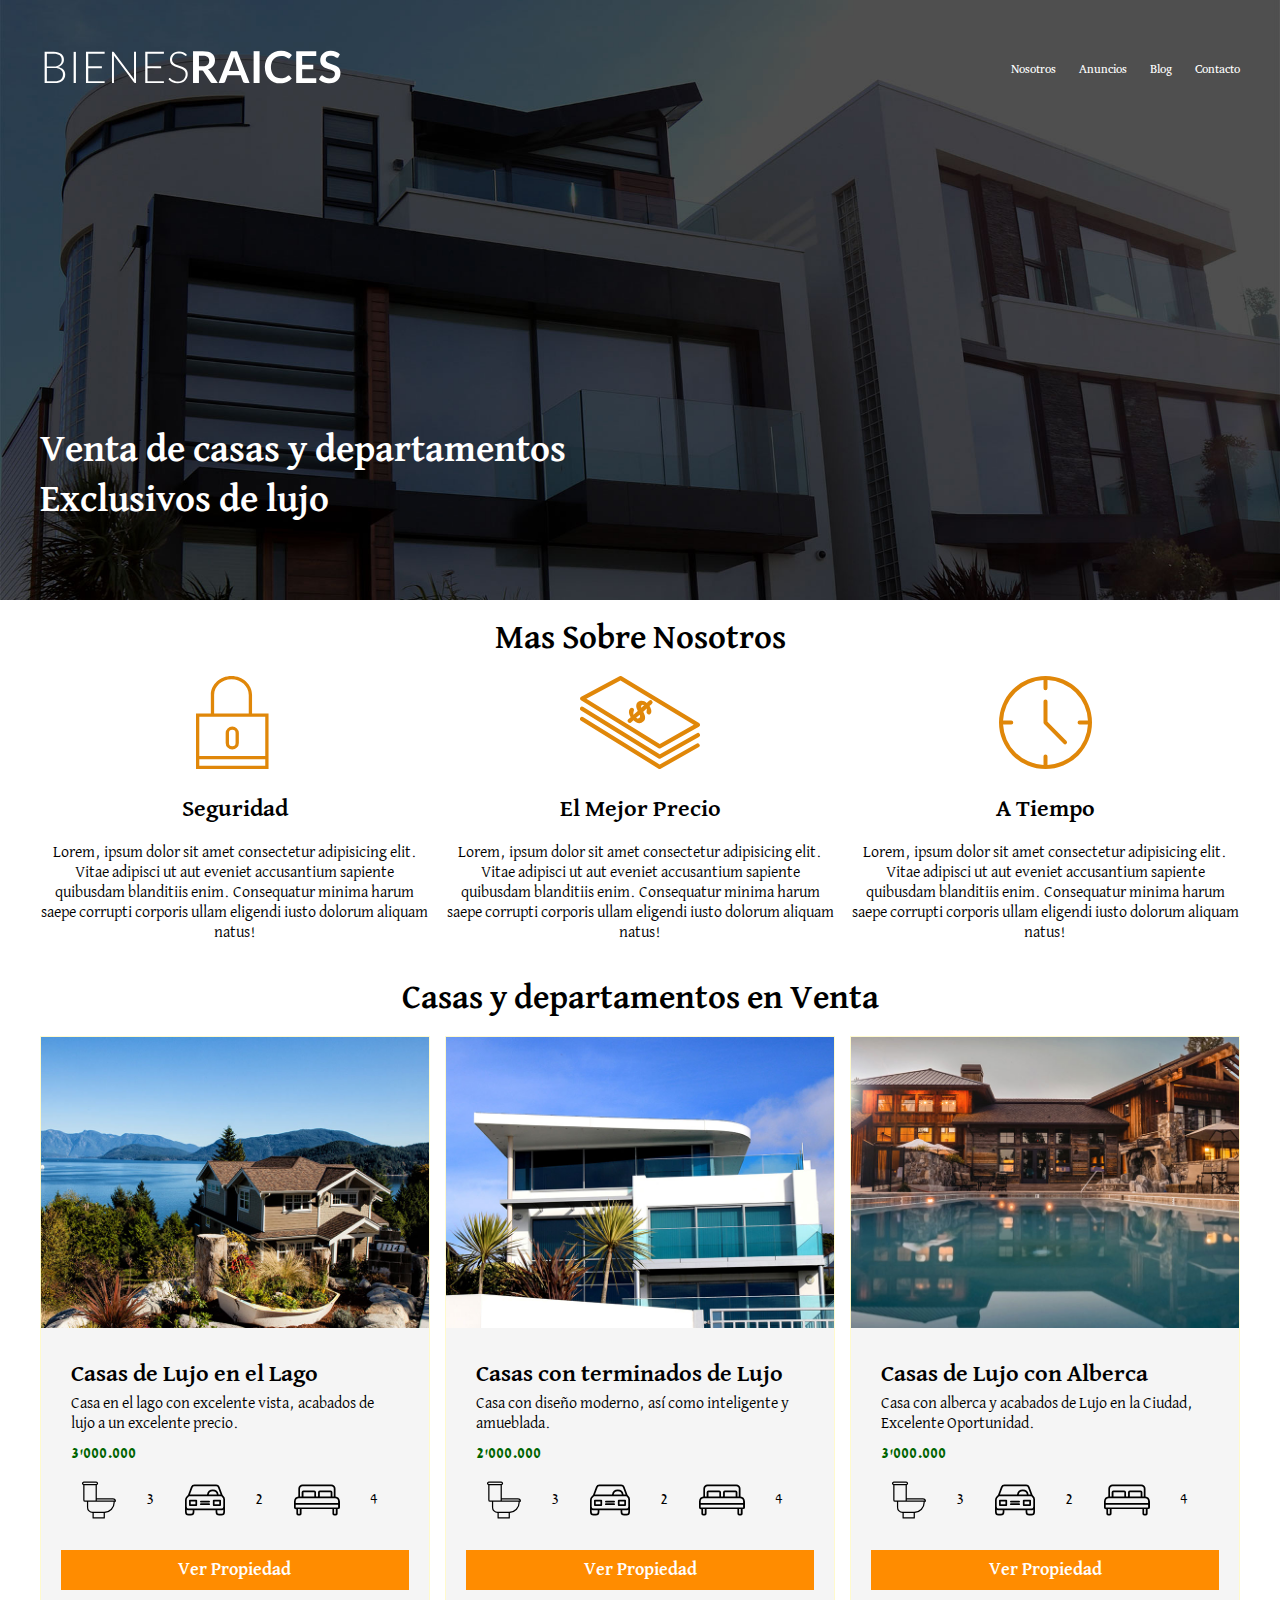
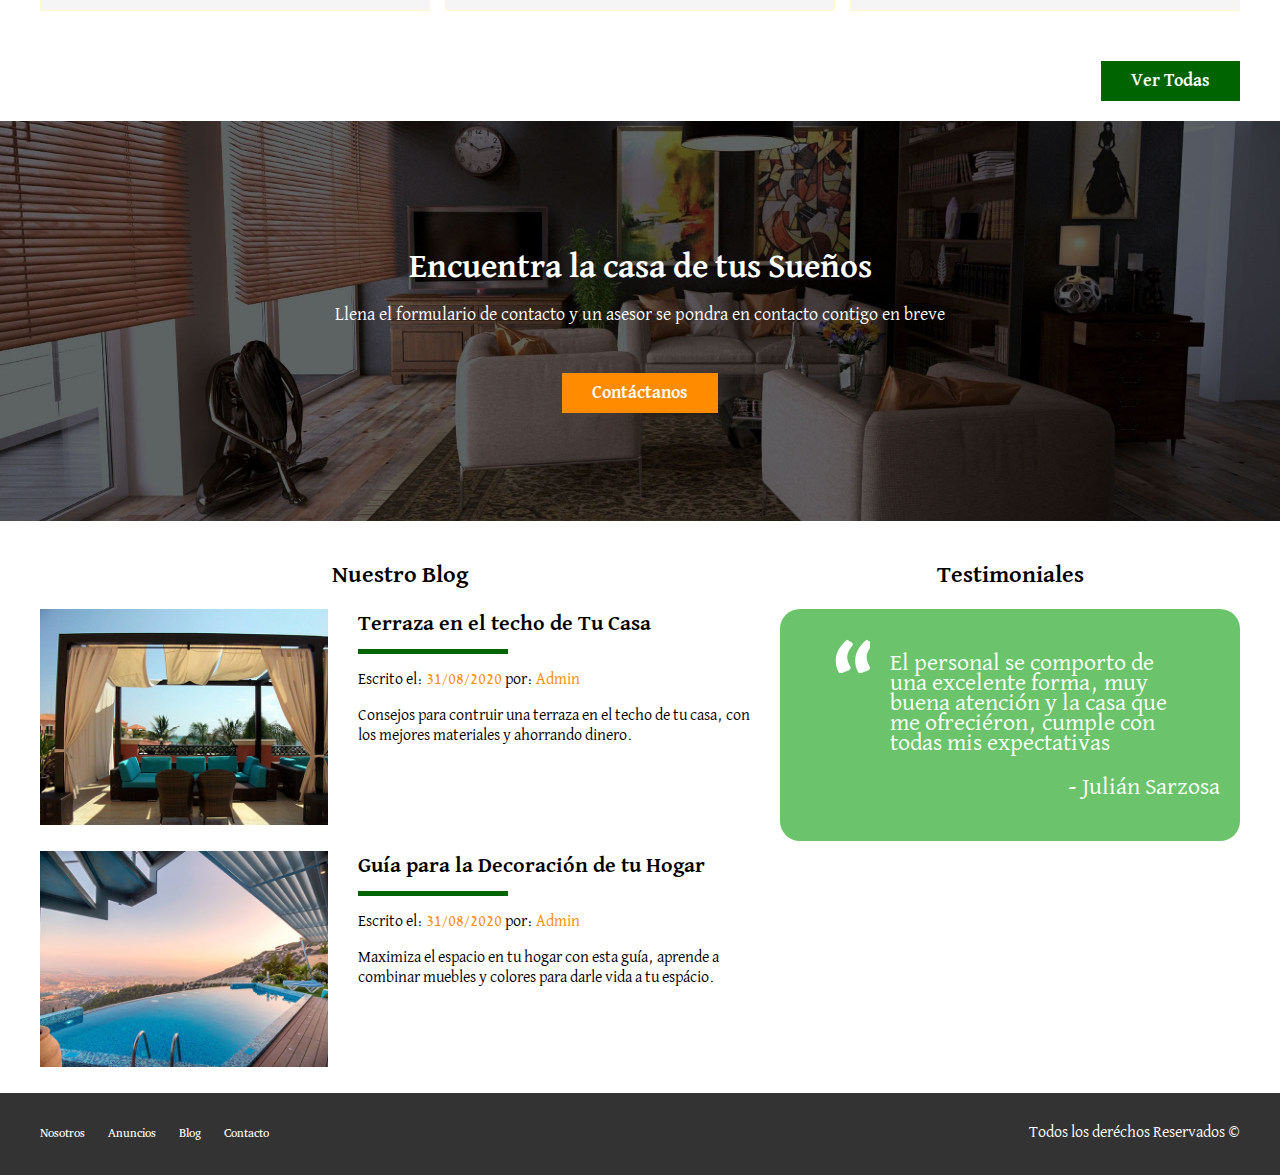
<file: index.html>
<!DOCTYPE html>
<html lang="en">

<head>
    <!--Tab auto completa el comando que queremos Configuración principal y navegador-->
    <meta charset="UTF-8">
    <meta name="viewport" content="width=device-width, initial-scale=1.0">
    <meta http-equiv="X-UA-Compatible" content="ie=edge">
    <title>Bienes Raices</title>
    <link href="https://fonts.googleapis.com/css2?family=David+Libre:wght@400;500;700&family=Peddana&display=swap" rel="stylesheet">
    <link rel="stylesheet" href="css/normalize.css">
    <link rel="stylesheet" href="css/style.css">
    <!--siempre se pone la hoja de estilos que realizamos de ultima, para que 
        los estilos trabajen sobre los predeterminados y no al revez-->
</head>

<body>

    <!-- id="principal-header" solo un id por elemento-->
    <header class="init site-header">
        <!-- Encabezado de la pagina web, parte superior de la web -->

        <div class="container content-header">

            <div class="bar">

                <!-- Las imagenes se agregan gracias a al etiqueta img mas tab, el atributo src es la ubicacion de la imagen y
         el atributo alt es un texto alternativo -->

                <a href="/">
                    <!-- se utiliza para redirigir desde el logotipo a la pagina principal, tambien puede usarse para 
                      redirigir cualquier cosa a la pagina principal o a algun enlace.-->

                    <img src="img/logo.svg" alt="Logo de Bienes Raices">

                    <!-- El formato de imagen svg, es el que permite utilizar cualquier dimension de imagen para que no se distorcione 
        o pixele la imagen sin importat rl tamaño de la pantalla o resolucion que se utilice, se generan mediante ilustrator y adobe xd -->

                </a>

                <nav class="navy">
                    <!-- Navegación  debido a que hay enlaces -->

                    <!-- para crear enlaces seutiliza a y tab, donde dice href entre las comillas va el enlace, y entre los simbolos va el texto -->

                    <a href="nosotros.html">Nosotros</a>

                    <!-- con este enrutador de enlaces nos solo se puede ir a las paginas creadas si no a cualquiera un ejemplo es una pagina 
         de peliculas y re enrutarlo a netflix, para esto hay que utilizar completa y correctamente el protocolo es decir 
         http://www.netflix.com, debido a que estos enlaces no son archivos locales, si no una url, es recomendado utilizar 
         un target="_blank" antes de href, para abrir una pagina alterna a la que te encuentras debido a que ese dominio no es nuestro.
        target="_self" es el default el cual indica que abra los enlaces en la misma pagina-->

                    <a href="anuncios.html">Anuncios</a>

                    <a href="blog.html">Blog</a>

                    <a href="contacto.html">Contacto</a>

                </nav>

            </div>

            <!-- Utilizar correctamente los heading, permite una facil indexación, que el buscador lo pueda encontrar
         ademas de permitir encontrar su contenido relacionado -->
            <h1>Venta de casas y departamentos Exclusivos de lujo</h1>
            <!--<br> break para salto de linea no siempre se usa, cuando es ultimo recurso nada mas-->
            <!-- dependiendo de su numeración es mas grande el contenido del texto, h1 es el texto
         mas grande e importante respecto al contenido de la pagina, se utiliza maximo uno por pagina, 
         continuando desde h2 hasta h6, que son contenidos mas pequeños y no tan importantes como el h1,
         respecto a orden y relevancia deacuerdo a la pagina y su configuración, el h6 es el tipo de 
         escritura maxima que existe, hay que utilizar siempre las etiquetas extandar -->

        </div>

    </header>

    <section class="container section">
        <!-- si el primer hijo es un encabezado osea tiene un heading y es diferente a la primera sección
                   , debe tener un section -->

        <h2 class="fw-900 center-text">Mas Sobre Nosotros</h2>
        <!--      Los parrafos son los que cuentan el contenido, es decir, explican de que trata la pagina, similar
         a un libro, el cual tiene Su titulo en este caso h1, su subtitulo h2, y su contenido que es el p
   <p>Parrafo</p>
         break o br se utiliza para saltos de linea en especial en los contenidos, es decir los parafos p
   <br>
   <p>Parrafo con <br> salto de <br> linea </p>
        es recomendable crear diferentes parrafos, debido a que el salto de linea ya no se utiliza -->
        <!-- Los heading o h son mas importantes que los parrafos o p, por eso hay que tener en cuenta el diseño
             de la pagina y deacuerdo a esto organizar los textos -->

        <div class="icons-ours">

            <div class="icon">
                <!-- agrupacion que identifica la division dentro de una section que lo contiene-->

                <img src="img/icono1.svg" alt="Icono de Seguridad">
                <h3>Seguridad</h3>
                <!-- este heading compone el anterior -->
                <!-- se utilizan dos clases encabezado y mayusculas -->
                <p>Lorem, ipsum dolor sit amet consectetur adipisicing elit. Vitae adipisci ut aut eveniet accusantium sapiente quibusdam blanditiis enim. Consequatur minima harum saepe corrupti corporis ullam eligendi iusto dolorum aliquam natus!</p>
                <!-- el lorem es un codigo de muestra, el cual se utiliza para organizar los parrafos, su contenido y visualización cuando no
         se tiene el contenido final que debe llevar el parrafo-->
            </div>

            <div class="icon">
                <img src="img/icono2.svg" alt="Icono de Mejor Precio">

                <h3>El mejor precio</h3>
                <p>Lorem, ipsum dolor sit amet consectetur adipisicing elit. Vitae adipisci ut aut eveniet accusantium sapiente quibusdam blanditiis enim. Consequatur minima harum saepe corrupti corporis ullam eligendi iusto dolorum aliquam natus!</p>
            </div>

            <div class="icon">
                <img src="img/icono3.svg" alt="Icono de a Tiempo">

                <h3>A tiempo</h3>
                <p>Lorem, ipsum dolor sit amet consectetur adipisicing elit. Vitae adipisci ut aut eveniet accusantium sapiente quibusdam blanditiis enim. Consequatur minima harum saepe corrupti corporis ullam eligendi iusto dolorum aliquam natus!</p>
            </div>
        </div>

    </section>

    <main class="section container">
        <!--SOLO DEBE HABER UN MAIN POR PAGINA, DEBIDO A QUE ES EL QUE CONTIENE LO PRINCIPAL DE LA WEB-->

        <h2 class="fw-900 center-text">Casas y departamentos en Venta</h2>
        <!--Contenido principal-->

        <div class="ad-container">

            <div class="ad">
                <!--Subrayamos el componente y control D para escoger todos los mismos componentes y escribir la clase o comando necesario en todas ellas -->
                <img src="img/anuncio1.jpg" alt="Anuncio casa de Lujo en el Lago.">
                <div class="ad-content">
                    <h3>Casas de Lujo en el Lago</h3>

                    <p>Casa en el lago con excelente vista, acabados de lujo a un excelente precio.</p>

                    <p class="price">3'000.000</p>

                    <ul class="caracteristic-icon">
                        <!--("ul" unorder list) Lista no ordenada, ("ol" order list) Lista ordenada-->
                        <li>
                            <img src="img/icono_wc.svg" alt="icono wc">
                            <p>3</p>
                        </li>
                        <li>
                            <img src="img/icono_estacionamiento.svg" alt="iconautos">
                            <p>2</p>
                        </li>
                        <li>
                            <img src="img/icono_dormitorio.svg" alt="icono habitaciones">
                            <p>4</p>
                        </li>
                    </ul>

                    <a href="#" class="boton boton-orange d-block">Ver Propiedad</a>
                </div>

            </div>

            <div class="ad">

                <img src="img/anuncio2.jpg" alt="Anuncio casa con terminados de Lujo.">
                <div class="ad-content">
                    <h3>Casas con terminados de Lujo</h3>

                    <p>Casa con diseño moderno, así como inteligente y amueblada.</p>

                    <p class="price">2'000.000</p>

                    <ul class="caracteristic-icon">
                        <!--("ul" unorder list) Lista no ordenada, ("ol" order list) Lista ordenada-->
                        <li>
                            <img src="img/icono_wc.svg" alt="icono wc">
                            <p>3</p>
                        </li>
                        <li>
                            <img src="img/icono_estacionamiento.svg" alt="iconautos">
                            <p>2</p>
                        </li>
                        <li>
                            <img src="img/icono_dormitorio.svg" alt="icono habitaciones">
                            <p>4</p>
                        </li>
                    </ul>

                    <a href="#" class="boton boton-orange d-block">Ver Propiedad</a>
                </div>

            </div>

            <div class="ad">

                <img src="img/anuncio3.jpg" alt="Anuncio casa de Lujo en el Lago con Alberca ">
                <div class="ad-content">
                    <h3>Casas de Lujo con Alberca</h3>

                    <p>Casa con alberca y acabados de Lujo en la Ciudad, Excelente Oportunidad.</p>

                    <p class="price">3'000.000</p>

                    <ul class="caracteristic-icon">
                        <!--("ul" unorder list) Lista no ordenada, ("ol" order list) Lista ordenada-->
                        <li>
                            <img src="img/icono_wc.svg" alt="icono wc">
                            <p>3</p>
                        </li>
                        <li>
                            <img src="img/icono_estacionamiento.svg" alt="iconautos">
                            <p>2</p>
                        </li>
                        <li>
                            <img src="img/icono_dormitorio.svg" alt="icono habitaciones">
                            <p>4</p>
                        </li>
                    </ul>

                    <a href="#" class="boton boton-orange d-block">Ver Propiedad</a>
                </div>

            </div>

        </div>

        <div class="view-all">
            <a href="anuncios.html" class="boton boton-green">Ver Todas</a>
        </div>

    </main>

    <section class="contact-img">

        <div class="container contact-content center-text">

            <h2>Encuentra la casa de tus Sueños</h2>

            <p>Llena el formulario de contacto y un asesor se pondra en contacto contigo en breve</p>

            <a href="contacto.html" class="boton boton-orange">Contáctanos</a>

        </div>

    </section>

    <div class="lower-section container section">
        <section class="blog">

            <h3 class="center-text fw-900">Nuestro Blog</h3>

            <article class="entry-blog">
                <!--Se utiliza para rodear la entrada de blog o para foros, debido a que el elemento contiene información simple
                        QUE EXPLICA SENCILLAMENTE LO QUE MUESTRA EN UNA PEQUEÑA TARJETA, NO ES IGUAL A UN MEIN NI A UN SECTION-->

                <div class="img">
                    <img src="img/blog1.jpg" alt="Entrada de Blog">
                </div>

                <div class="text-entry">

                    <a href="entrada.html">

                        <h4>Terraza en el techo de Tu Casa</h4>

                    </a>

                    <p>Escrito el: <span> 31/08/2020 </span> por: <span> Admin </span></p>

                    <p>Consejos para contruir una terraza en el techo de tu casa, con los mejores materiales y ahorrando dinero.
                    </p>
                </div>

            </article>

            <article class="entry-blog">
                <!--Articulo o seccion que se describe solo, independiente del resto de la pagina, como una propaganda-->

                <div class="img">
                    <img src="img/blog2.jpg" alt="Entrada de Blog">
                </div>

                <div class="text-entry">

                    <a href="entrada.html">

                        <h4>Guía para la Decoración de tu Hogar</h4>

                    </a>
                    <p>Escrito el: <span> 31/08/2020 </span> por: <span> Admin </span></p>

                    <!-- la etiqueta em o span se utiliza para darle diseño a la letra, como otras diferentes como bold b o strong, entre otras,
                     en este caso, genera la letra cursiva, sin embargo es codigo obsoleto y poco utilizable, debido a que todo el 
                     diseño de la pagina se realiza con CSS para realizar buenas practicas y tener un codigo limpio -->

                    <p>Maximiza el espacio en tu hogar con esta guía, aprende a combinar muebles y colores para darle vida a tu espácio.
                    </p>

                </div>

            </article>

        </section>

        <section class="testimonials">

            <h3 class="center-text fw-900">Testimoniales</h3>
            <!--Control + d permite seleccionar todos los que tengan la misma etiqueta h3-->

            <div class="testimonial">

                <blockquote class="fw-100">
                    El personal se comporto de una excelente forma, muy buena atención y la casa que me ofreciéron, cumple con todas mis expectativas
                </blockquote>

                <!-- El blockquote es basicamente un parrafo, pero es utilizado para los testimonios realizados por los clientes,
                 es la etiqueta adecuada para el elemento adecuado, esto es conocido como codigo semantico -->

                <footer>

                    <p>- Julián Sarzosa</p>

                </footer>
            </div>

        </section>

    </div>


    <footer class="site-footer section">
        <!--Explica que es la parte inferior de las entradas-->

        <div class="container container-footer">

            <nav class="navy">

                <a href="nosotros.html">Nosotros</a>

                <a href="anuncios.html">Anuncios</a>

                <a href="blog.html">Blog</a>

                <a href="contacto.html">Contacto</a>

            </nav>

            <p class="copyright">Todos los deréchos Reservados &copy;</p>

        </div>

    </footer>

</body>

</html>
</file>
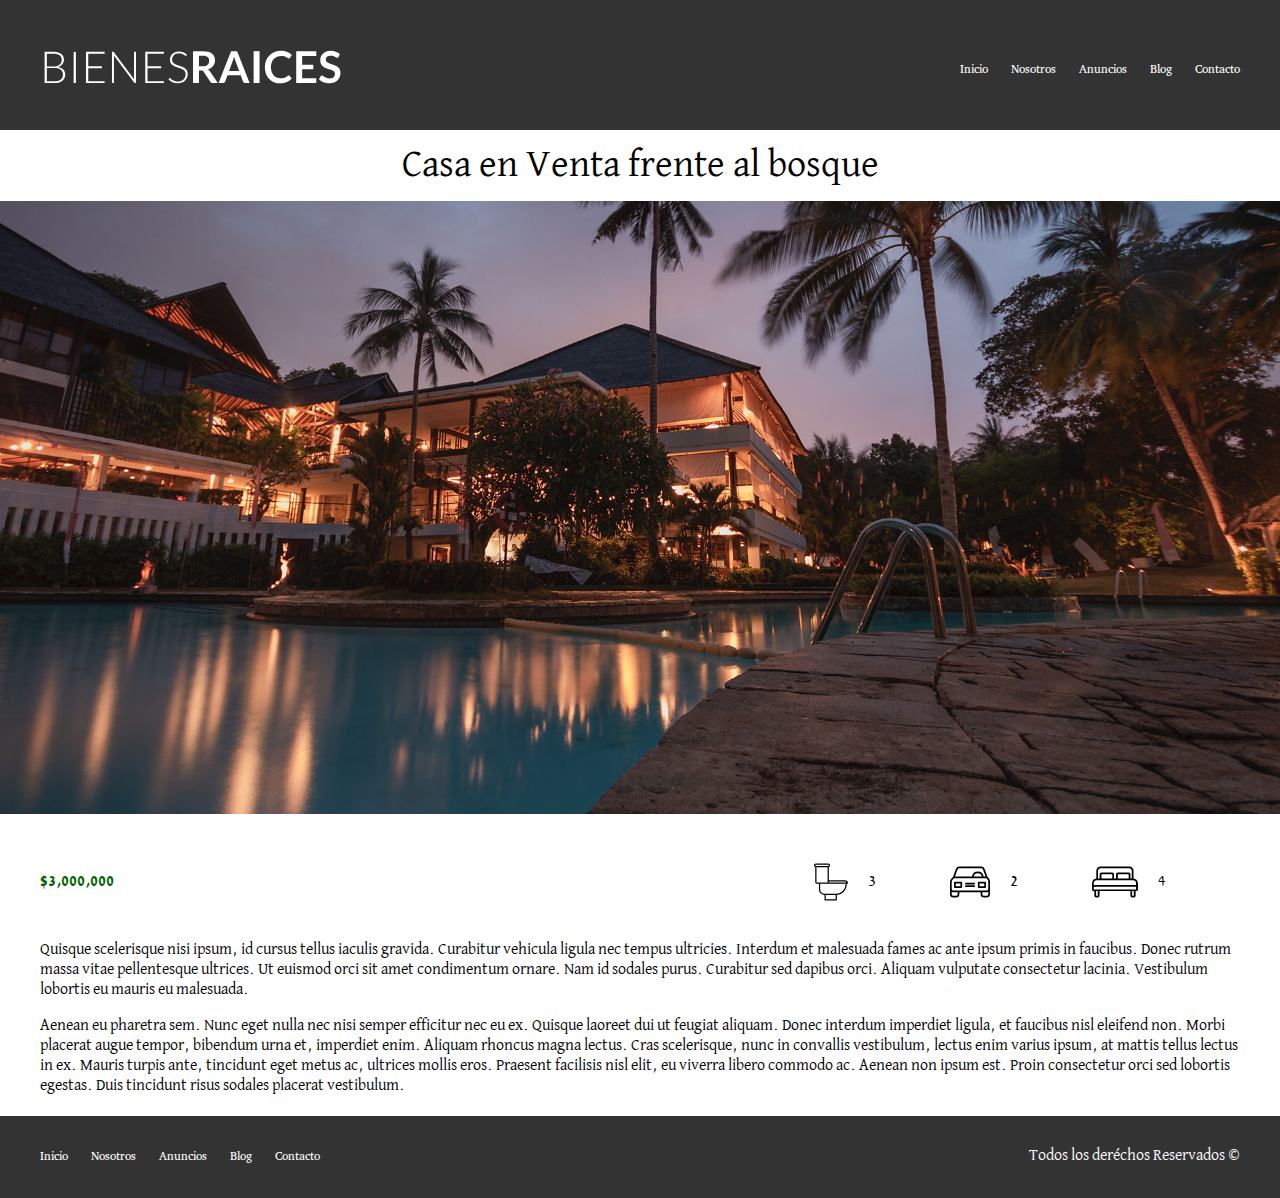
<file: anuncio.html>
<!DOCTYPE html>
<!--Tab auto completa el comando que queremos-->
<html lang="en">

<head>
    <!--Configuración principal y navegador-->
    <meta charset="UTF-8">
    <meta name="viewport" content="width=device-width, initial-scale=1.0">
    <meta http-equiv="X-UA-Compatible" content="ie=edge">
    <title>Anuncio</title>
    <link href="https://fonts.googleapis.com/css2?family=David+Libre:wght@400;500;700&family=Peddana&display=swap"
        rel="stylesheet">
    <link rel="stylesheet" href="css/normalize.css">
    <link rel="stylesheet" href="css/style.css">
    <!--siempre se pone la hoja de estilos que realizamos de ultima, para que 
        los estilos trabajen sobre los predeterminados y no al revez-->
</head>

<body>

    <!-- id="principal-header" solo un id por elemento-->
    <header class="site-header">
        <!-- Encabezado de la pagina web, parte superior de la web -->

        <div class="container content-header">

            <div class="bar">

                <!-- Las imagenes se agregan gracias a al etiqueta img mas tab, el atributo src es la ubicacion de la imagen y
         el atributo alt es un texto alternativo -->

                <a href="/">
                    <!-- se utiliza para redirigir desde el logotipo a la pagina principal, tambien puede usarse para 
                      redirigir cualquier cosa a la pagina principal o a algun enlace.-->

                    <img src="img/logo.svg" alt="Logo de Bienes Raices">

                    <!-- El formato de imagen svg, es el que permite utilizar cualquier dimension de imagen para que no se distorcione 
        o pixele la imagen sin importat rl tamaño de la pantalla o resolucion que se utilice, se generan mediante ilustrator y adobe xd -->

                </a>

                <nav class="navy">
                    <!-- Navegación  debido a que hay enlaces -->

                    <!-- para crear enlaces seutiliza a y tab, donde dice href entre las comillas va el enlace, y entre los simbolos va el texto -->

                    <a href="index.html">Inicio</a>

                    <a href="nosotros.html">Nosotros</a>

                    <!-- con este enrutador de enlaces nos solo se puede ir a las paginas creadas si no a cualquiera un ejemplo es una pagina 
         de peliculas y re enrutarlo a netflix, para esto hay que utilizar completa y correctamente el protocolo es decir 
         http://www.netflix.com, debido a que estos enlaces no son archivos locales, si no una url, es recomendado utilizar 
         un target="_blank" antes de href, para abrir una pagina alterna a la que te encuentras debido a que ese dominio no es nuestro.
        target="_self" es el default el cual indica que abra los enlaces en la misma pagina-->

                    <a href="anuncios.html">Anuncios</a>

                    <a href="blog.html">Blog</a>

                    <a href="contacto.html">Contacto</a>

                </nav>

            </div>

            <!-- Utilizar correctamente los heading, permite una facil indexación, que el buscador lo pueda encontrar
         ademas de permitir encontrar su contenido relacionado -->
            <!-- dependiendo de su numeración es mas grande el contenido del texto, h1 es el texto
         mas grande e importante respecto al contenido de la pagina, se utiliza maximo uno por pagina, 
         continuando desde h2 hasta h6, que son contenidos mas pequeños y no tan importantes como el h1,
         respecto a orden y relevancia deacuerdo a la pagina y su configuración, el h6 es el tipo de 
         escritura maxima que existe, hay que utilizar siempre las etiquetas extandar -->

        </div>

    </header>

    <h1 class="fw-300 center-text">Casa en Venta frente al bosque</h1>
    <img src="img/destacada.jpg" alt="Imagen Anuncion">
    <main class="container section enter-content">
        <div class="propiety-summary">
            <p class="price">$3,000,000</p>

            <ul class="caracteristic-icon">
                <!--("ul" unorder list) Lista no ordenada, ("ol" order list) Lista ordenada-->
                <li>
                    <img src="img/icono_wc.svg" alt="icono wc">
                    <p>3</p>
                </li>
                <li>
                    <img src="img/icono_estacionamiento.svg" alt="iconautos">
                    <p>2</p>
                </li>
                <li>
                    <img src="img/icono_dormitorio.svg" alt="icono habitaciones">
                    <p>4</p>
                </li>
            </ul>

        </div>
        <p>
            Quisque scelerisque nisi ipsum, id cursus tellus iaculis gravida. Curabitur vehicula ligula nec tempus
            ultricies. Interdum et malesuada fames ac ante ipsum primis in faucibus. Donec rutrum massa vitae
            pellentesque ultrices. Ut euismod orci sit amet condimentum ornare. Nam id sodales purus. Curabitur sed
            dapibus orci. Aliquam vulputate consectetur lacinia. Vestibulum lobortis eu mauris eu malesuada.
        </p>
        <p> Aenean eu pharetra sem. Nunc eget nulla nec nisi semper efficitur nec eu ex. Quisque laoreet dui ut feugiat
            aliquam. Donec interdum imperdiet ligula, et faucibus nisl eleifend non. Morbi placerat augue tempor,
            bibendum urna et, imperdiet enim. Aliquam rhoncus magna lectus. Cras scelerisque, nunc in convallis
            vestibulum, lectus enim varius ipsum, at mattis tellus lectus in ex. Mauris turpis ante, tincidunt eget
            metus ac, ultrices mollis eros. Praesent facilisis nisl elit, eu viverra libero commodo ac. Aenean non ipsum
            est. Proin consectetur orci sed lobortis egestas. Duis tincidunt risus sodales placerat vestibulum.
        </p>
    </main>



    <footer class="site-footer section">
        <!--Explica que es la parte inferior de las entradas-->

        <div class="container container-footer">

            <nav class="navy">

                <a href="index.html">Inicio</a>

                <a href="nosotros.html">Nosotros</a>

                <a href="anuncios.html">Anuncios</a>

                <a href="blog.html">Blog</a>

                <a href="contacto.html">Contacto</a>

            </nav>

            <p class="copyright">Todos los deréchos Reservados &copy;</p>

        </div>

    </footer>

</body>

</html>
</file>
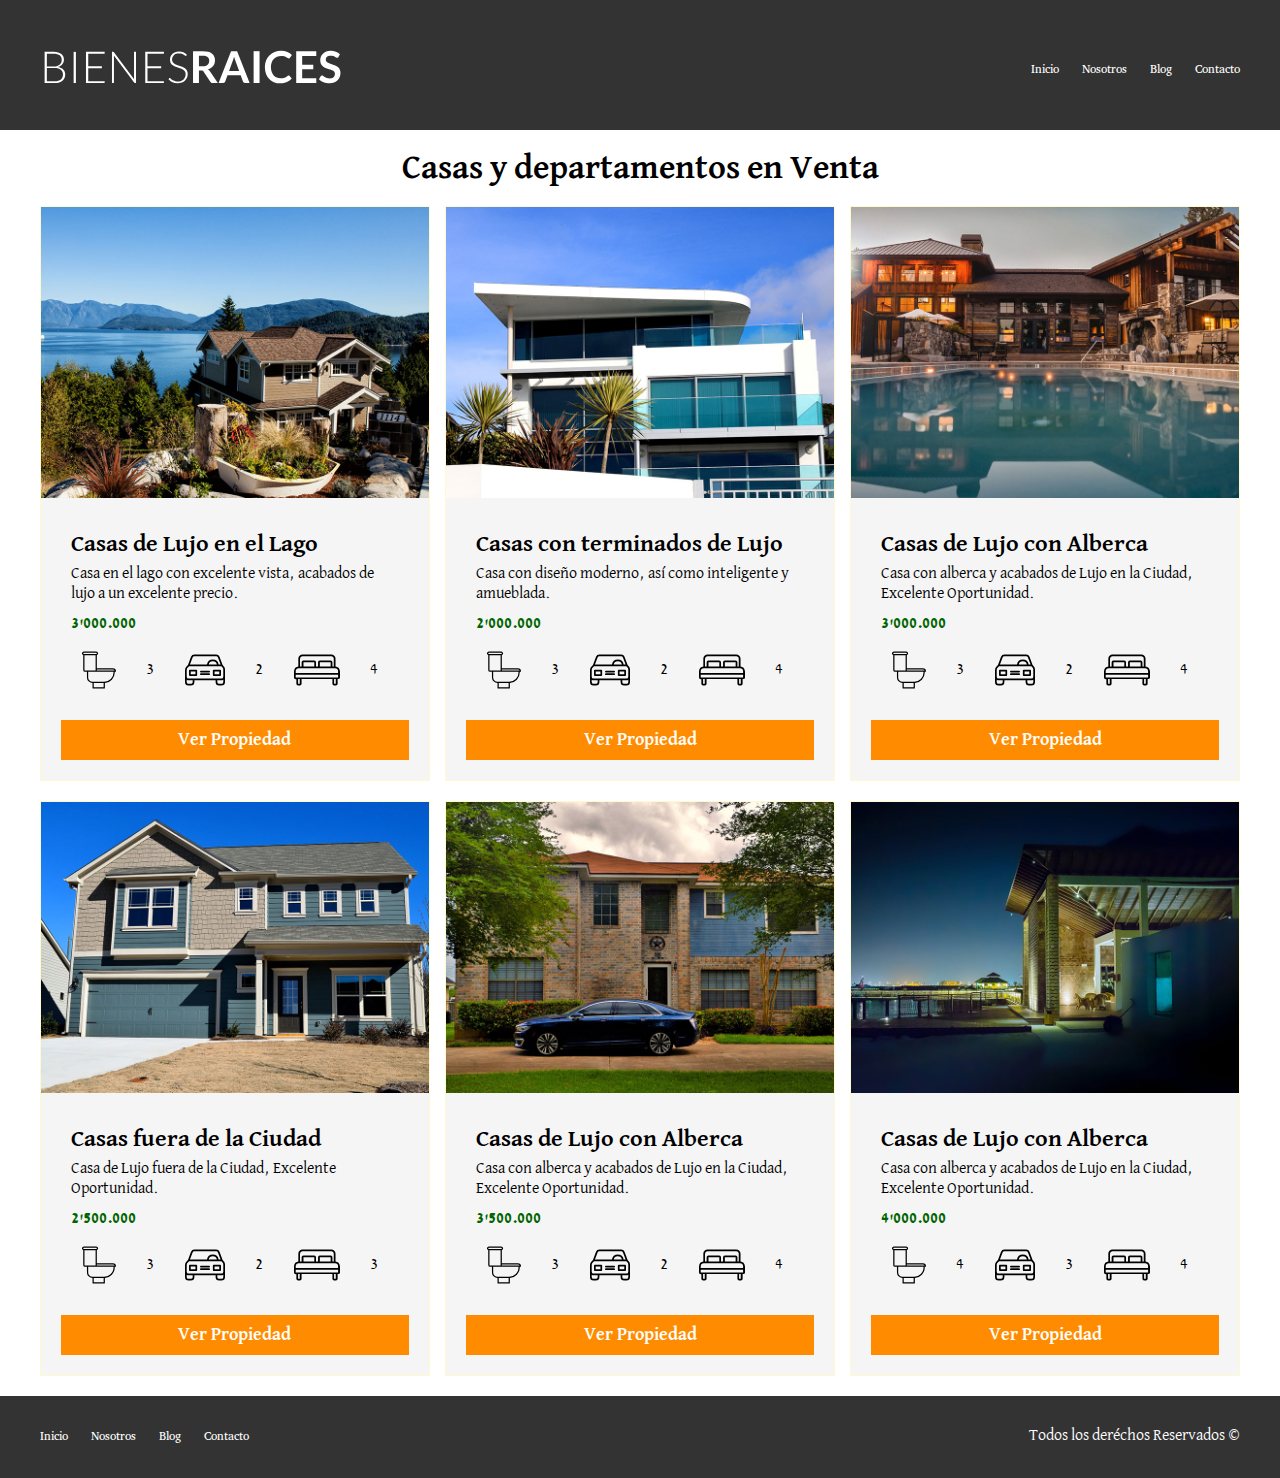
<file: anuncios.html>
<!DOCTYPE html>
<!--Tab auto completa el comando que queremos-->
<html lang="en">

<head>
    <!--Configuración principal y navegador-->
    <meta charset="UTF-8">
    <meta name="viewport" content="width=device-width, initial-scale=1.0">
    <meta http-equiv="X-UA-Compatible" content="ie=edge">
    <title>Nosotros</title>
    <link href="https://fonts.googleapis.com/css2?family=David+Libre:wght@400;500;700&family=Peddana&display=swap"
        rel="stylesheet">
    <link rel="stylesheet" href="css/normalize.css">
    <link rel="stylesheet" href="css/style.css">
    <!--siempre se pone la hoja de estilos que realizamos de ultima, para que 
        los estilos trabajen sobre los predeterminados y no al revez-->
</head>

<body>

    <!-- id="principal-header" solo un id por elemento-->
    <header class="site-header">
        <!-- Encabezado de la pagina web, parte superior de la web -->

        <div class="container content-header">

            <div class="bar">

                <!-- Las imagenes se agregan gracias a al etiqueta img mas tab, el atributo src es la ubicacion de la imagen y
         el atributo alt es un texto alternativo -->

                <a href="/">
                    <!-- se utiliza para redirigir desde el logotipo a la pagina principal, tambien puede usarse para 
                      redirigir cualquier cosa a la pagina principal o a algun enlace.-->

                    <img src="img/logo.svg" alt="Logo de Bienes Raices">

                    <!-- El formato de imagen svg, es el que permite utilizar cualquier dimension de imagen para que no se distorcione 
        o pixele la imagen sin importat rl tamaño de la pantalla o resolucion que se utilice, se generan mediante ilustrator y adobe xd -->

                </a>

                <nav class="navy">
                    <!-- Navegación  debido a que hay enlaces -->

                    <!-- para crear enlaces seutiliza a y tab, donde dice href entre las comillas va el enlace, y entre los simbolos va el texto -->

                    <a href="index.html">Inicio</a>

                    <a href="nosotros.html">Nosotros</a>

                    <!-- con este enrutador de enlaces nos solo se puede ir a las paginas creadas si no a cualquiera un ejemplo es una pagina 
         de peliculas y re enrutarlo a netflix, para esto hay que utilizar completa y correctamente el protocolo es decir 
         http://www.netflix.com, debido a que estos enlaces no son archivos locales, si no una url, es recomendado utilizar 
         un target="_blank" antes de href, para abrir una pagina alterna a la que te encuentras debido a que ese dominio no es nuestro.
        target="_self" es el default el cual indica que abra los enlaces en la misma pagina-->

                    <a href="blog.html">Blog</a>

                    <a href="contacto.html">Contacto</a>

                </nav>

            </div>

            <!-- Utilizar correctamente los heading, permite una facil indexación, que el buscador lo pueda encontrar
         ademas de permitir encontrar su contenido relacionado -->
            <!-- dependiendo de su numeración es mas grande el contenido del texto, h1 es el texto
         mas grande e importante respecto al contenido de la pagina, se utiliza maximo uno por pagina, 
         continuando desde h2 hasta h6, que son contenidos mas pequeños y no tan importantes como el h1,
         respecto a orden y relevancia deacuerdo a la pagina y su configuración, el h6 es el tipo de 
         escritura maxima que existe, hay que utilizar siempre las etiquetas extandar -->

        </div>

    </header>

    <main class="container">

        <!--SOLO DEBE HABER UN MAIN POR PAGINA, DEBIDO A QUE ES EL QUE CONTIENE LO PRINCIPAL DE LA WEB-->

        <h2 class="fw-900 center-text">Casas y departamentos en Venta</h2>
        <!--Contenido principal-->

        <div class="ad-container">

            <div class="ad">
                <!--Subrayamos el componente y control D para escoger todos los mismos componentes y escribir la clase o comando necesario en todas ellas -->
                <img src="img/anuncio1.jpg" alt="Anuncio casa de Lujo en el Lago.">
                <div class="ad-content">
                    <h3>Casas de Lujo en el Lago</h3>

                    <p>Casa en el lago con excelente vista, acabados de lujo a un excelente precio.</p>

                    <p class="price">3'000.000</p>

                    <ul class="caracteristic-icon">
                        <!--("ul" unorder list) Lista no ordenada, ("ol" order list) Lista ordenada-->
                        <li>
                            <img src="img/icono_wc.svg" alt="icono wc">
                            <p>3</p>
                        </li>
                        <li>
                            <img src="img/icono_estacionamiento.svg" alt="iconautos">
                            <p>2</p>
                        </li>
                        <li>
                            <img src="img/icono_dormitorio.svg" alt="icono habitaciones">
                            <p>4</p>
                        </li>
                    </ul>

                    <a href="anuncio.html" class="boton boton-orange d-block">Ver Propiedad</a>
                </div>

            </div>

            <div class="ad">

                <img src="img/anuncio2.jpg" alt="Anuncio casa con terminados de Lujo.">
                <div class="ad-content">
                    <h3>Casas con terminados de Lujo</h3>

                    <p>Casa con diseño moderno, así como inteligente y amueblada.</p>

                    <p class="price">2'000.000</p>

                    <ul class="caracteristic-icon">
                        <!--("ul" unorder list) Lista no ordenada, ("ol" order list) Lista ordenada-->
                        <li>
                            <img src="img/icono_wc.svg" alt="icono wc">
                            <p>3</p>
                        </li>
                        <li>
                            <img src="img/icono_estacionamiento.svg" alt="iconautos">
                            <p>2</p>
                        </li>
                        <li>
                            <img src="img/icono_dormitorio.svg" alt="icono habitaciones">
                            <p>4</p>
                        </li>
                    </ul>

                    <a href="anuncio.html" class="boton boton-orange d-block">Ver Propiedad</a>
                </div>

            </div>

            <div class="ad">

                <img src="img/anuncio3.jpg" alt="Anuncio casa de Lujo en el Lago con Alberca ">
                <div class="ad-content">
                    <h3>Casas de Lujo con Alberca</h3>

                    <p>Casa con alberca y acabados de Lujo en la Ciudad, Excelente Oportunidad.</p>

                    <p class="price">3'000.000</p>

                    <ul class="caracteristic-icon">
                        <!--("ul" unorder list) Lista no ordenada, ("ol" order list) Lista ordenada-->
                        <li>
                            <img src="img/icono_wc.svg" alt="icono wc">
                            <p>3</p>
                        </li>
                        <li>
                            <img src="img/icono_estacionamiento.svg" alt="iconautos">
                            <p>2</p>
                        </li>
                        <li>
                            <img src="img/icono_dormitorio.svg" alt="icono habitaciones">
                            <p>4</p>
                        </li>
                    </ul>

                    <a href="anuncio.html" class="boton boton-orange d-block">Ver Propiedad</a>
                </div>

            </div>

        </div>
            
        <div class="ad-container">

            <div class="ad">

                <img src="img/anuncio4.jpg" alt="Anuncio casa de Lujo">
                <div class="ad-content">
                    <h3>Casas fuera de la Ciudad</h3>

                    <p>Casa de Lujo fuera de la Ciudad, Excelente Oportunidad.</p>

                    <p class="price">2'500.000</p>

                    <ul class="caracteristic-icon">
                        <!--("ul" unorder list) Lista no ordenada, ("ol" order list) Lista ordenada-->
                        <li>
                            <img src="img/icono_wc.svg" alt="icono wc">
                            <p>3</p>
                        </li>
                        <li>
                            <img src="img/icono_estacionamiento.svg" alt="iconautos">
                            <p>2</p>
                        </li>
                        <li>
                            <img src="img/icono_dormitorio.svg" alt="icono habitaciones">
                            <p>3</p>
                        </li>
                    </ul>

                    <a href="anuncio.html" class="boton boton-orange d-block">Ver Propiedad</a>
                </div>

            </div>

            <div class="ad">

                <img src="img/anuncio5.jpg" alt="Anuncio casa con Alberca ">
                <div class="ad-content">
                    <h3>Casas de Lujo con Alberca</h3>

                    <p>Casa con alberca y acabados de Lujo en la Ciudad, Excelente Oportunidad.</p>

                    <p class="price">3'500.000</p>

                    <ul class="caracteristic-icon">
                        <!--("ul" unorder list) Lista no ordenada, ("ol" order list) Lista ordenada-->
                        <li>
                            <img src="img/icono_wc.svg" alt="icono wc">
                            <p>3</p>
                        </li>
                        <li>
                            <img src="img/icono_estacionamiento.svg" alt="iconautos">
                            <p>2</p>
                        </li>
                        <li>
                            <img src="img/icono_dormitorio.svg" alt="icono habitaciones">
                            <p>4</p>
                        </li>
                    </ul>

                    <a href="anuncio.html" class="boton boton-orange d-block">Ver Propiedad</a>
                </div>

            </div>

            <div class="ad">

                <img src="img/anuncio6.jpg" alt="Anuncio casa con Alberca ">
                <div class="ad-content">
                    <h3>Casas de Lujo con Alberca</h3>

                    <p>Casa con alberca y acabados de Lujo en la Ciudad, Excelente Oportunidad.</p>

                    <p class="price">4'000.000</p>

                    <ul class="caracteristic-icon">
                        <!--("ul" unorder list) Lista no ordenada, ("ol" order list) Lista ordenada-->
                        <li>
                            <img src="img/icono_wc.svg" alt="icono wc">
                            <p>4</p>
                        </li>
                        <li>
                            <img src="img/icono_estacionamiento.svg" alt="iconautos">
                            <p>3</p>
                        </li>
                        <li>
                            <img src="img/icono_dormitorio.svg" alt="icono habitaciones">
                            <p>4</p>
                        </li>
                    </ul>

                    <a href="anuncio.html" class="boton boton-orange d-block">Ver Propiedad</a>
                </div>

            </div>

        </div>

    </main>

    <footer class="site-footer section">
        <!--Explica que es la parte inferior de las entradas-->

        <div class="container container-footer">

            <nav class="navy">
                
                <a href="index.html">Inicio</a>

                <a href="nosotros.html">Nosotros</a>

                <a href="blog.html">Blog</a>

                <a href="contacto.html">Contacto</a>

            </nav>

            <p class="copyright">Todos los deréchos Reservados &copy;</p>

        </div>

    </footer>

</body>

</html>
</file>
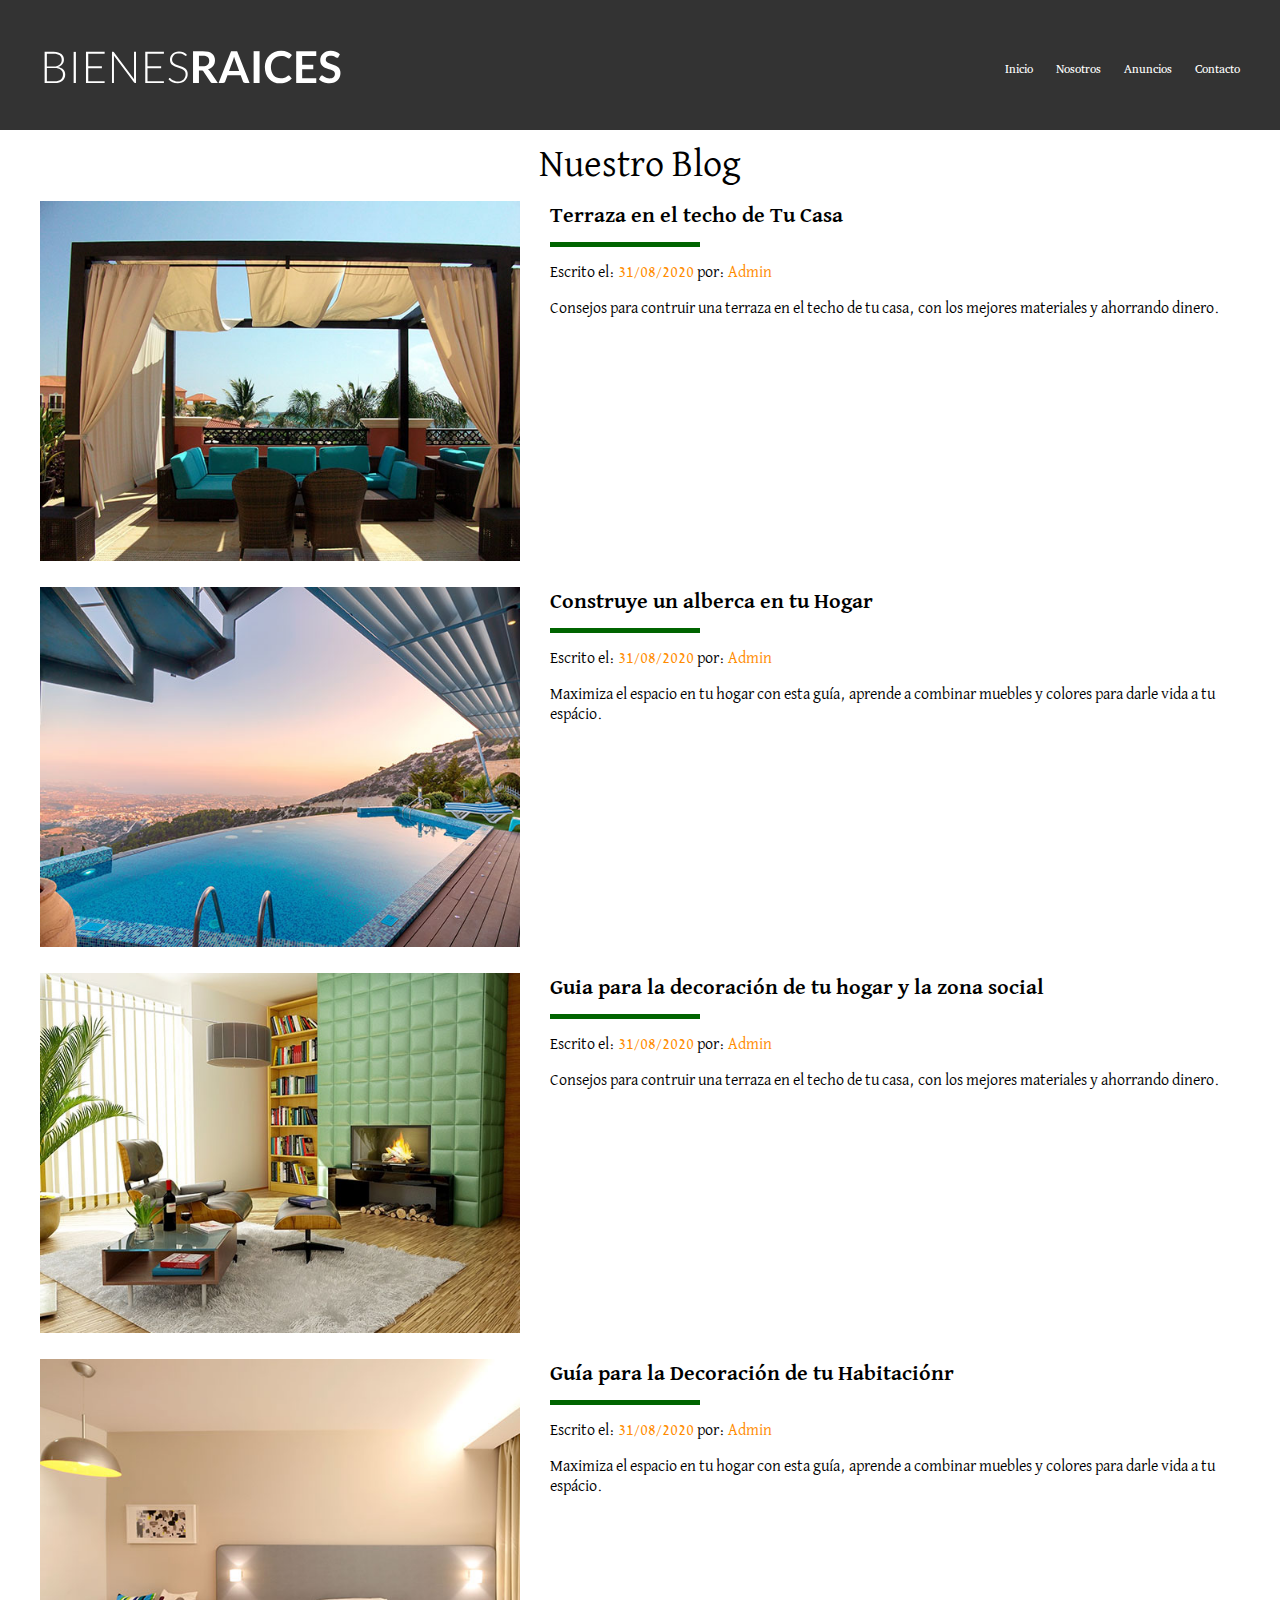
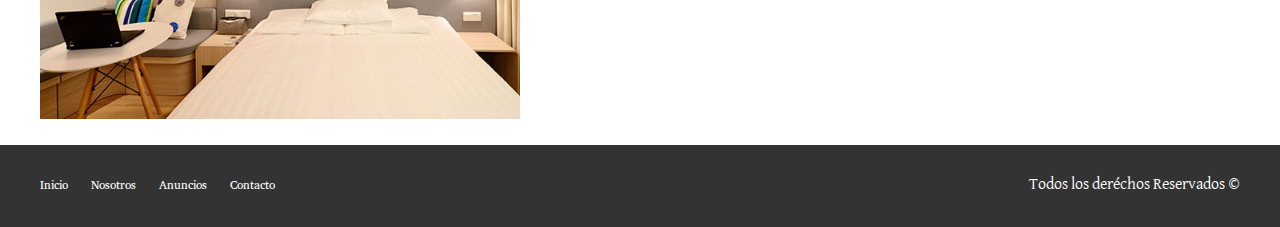
<file: blog.html>
<!DOCTYPE html>
<!--Tab auto completa el comando que queremos-->
<html lang="en">

<head>
    <!--Configuración principal y navegador-->
    <meta charset="UTF-8">
    <meta name="viewport" content="width=device-width, initial-scale=1.0">
    <meta http-equiv="X-UA-Compatible" content="ie=edge">
    <title>Blog</title>
    <link href="https://fonts.googleapis.com/css2?family=David+Libre:wght@400;500;700&family=Peddana&display=swap"
        rel="stylesheet">
    <link rel="stylesheet" href="css/normalize.css">
    <link rel="stylesheet" href="css/style.css">
    <!--siempre se pone la hoja de estilos que realizamos de ultima, para que 
        los estilos trabajen sobre los predeterminados y no al revez-->
</head>

<body>

    <!-- id="principal-header" solo un id por elemento-->
    <header class="site-header">
        <!-- Encabezado de la pagina web, parte superior de la web -->

        <div class="container content-header">

            <div class="bar">

                <!-- Las imagenes se agregan gracias a al etiqueta img mas tab, el atributo src es la ubicacion de la imagen y
         el atributo alt es un texto alternativo -->

                <a href="/">
                    <!-- se utiliza para redirigir desde el logotipo a la pagina principal, tambien puede usarse para 
                      redirigir cualquier cosa a la pagina principal o a algun enlace.-->

                    <img src="img/logo.svg" alt="Logo de Bienes Raices">

                    <!-- El formato de imagen svg, es el que permite utilizar cualquier dimension de imagen para que no se distorcione 
        o pixele la imagen sin importat rl tamaño de la pantalla o resolucion que se utilice, se generan mediante ilustrator y adobe xd -->

                </a>

                <nav class="navy">
                    <!-- Navegación  debido a que hay enlaces -->

                    <!-- para crear enlaces seutiliza a y tab, donde dice href entre las comillas va el enlace, y entre los simbolos va el texto -->

                    <a href="index.html">Inicio</a>

                    <a href="nosotros.html">Nosotros</a>

                    <!-- con este enrutador de enlaces nos solo se puede ir a las paginas creadas si no a cualquiera un ejemplo es una pagina 
         de peliculas y re enrutarlo a netflix, para esto hay que utilizar completa y correctamente el protocolo es decir 
         http://www.netflix.com, debido a que estos enlaces no son archivos locales, si no una url, es recomendado utilizar 
         un target="_blank" antes de href, para abrir una pagina alterna a la que te encuentras debido a que ese dominio no es nuestro.
        target="_self" es el default el cual indica que abra los enlaces en la misma pagina-->

                    <a href="anuncios.html">Anuncios</a>

                    <a href="contacto.html">Contacto</a>

                </nav>

            </div>

            <!-- Utilizar correctamente los heading, permite una facil indexación, que el buscador lo pueda encontrar
         ademas de permitir encontrar su contenido relacionado -->
            <!-- dependiendo de su numeración es mas grande el contenido del texto, h1 es el texto
         mas grande e importante respecto al contenido de la pagina, se utiliza maximo uno por pagina, 
         continuando desde h2 hasta h6, que son contenidos mas pequeños y no tan importantes como el h1,
         respecto a orden y relevancia deacuerdo a la pagina y su configuración, el h6 es el tipo de 
         escritura maxima que existe, hay que utilizar siempre las etiquetas extandar -->

        </div>

    </header>

    <main class="container section enter-content">

        <h1 class="fw-300 center-text">Nuestro Blog</h1>

        <article class="entry-blog">
            <!--Se utiliza para rodear la entrada de blog o para foros, debido a que el elemento contiene información simple
                    QUE EXPLICA SENCILLAMENTE LO QUE MUESTRA EN UNA PEQUEÑA TARJETA, NO ES IGUAL A UN MEIN NI A UN SECTION-->

            <div class="img">
                <img src="img/blog1.jpg" alt="Entrada de Blog">
            </div>

            <div class="text-entry">

                <a href="anuncio.html">

                    <h4>Terraza en el techo de Tu Casa</h4>

                </a>

                <p>Escrito el: <span> 31/08/2020 </span> por: <span> Admin </span></p>

                <p>Consejos para contruir una terraza en el techo de tu casa, con los mejores materiales y ahorrando
                    dinero.
                </p>
            </div>

        </article>

        <article class="entry-blog">
            <!--Articulo o seccion que se describe solo, independiente del resto de la pagina, como una propaganda-->

            <div class="img">
                <img src="img/blog2.jpg" alt="Entrada de Blog">
            </div>

            <div class="text-entry">

                <a href="anuncio.html">

                    <h4>Construye un alberca en tu Hogar</h4>

                </a>
                <p>Escrito el: <span> 31/08/2020 </span> por: <span> Admin </span></p>

                <!-- la etiqueta em o span se utiliza para darle diseño a la letra, como otras diferentes como bold b o strong, entre otras,
                 en este caso, genera la letra cursiva, sin embargo es codigo obsoleto y poco utilizable, debido a que todo el 
                 diseño de la pagina se realiza con CSS para realizar buenas practicas y tener un codigo limpio -->

                <p>Maximiza el espacio en tu hogar con esta guía, aprende a combinar muebles y colores para darle
                    vida a
                    tu
                    espácio.</p>

            </div>

        </article>
        
        <article class="entry-blog">
            <!--Se utiliza para rodear la entrada de blog o para foros, debido a que el elemento contiene información simple
                    QUE EXPLICA SENCILLAMENTE LO QUE MUESTRA EN UNA PEQUEÑA TARJETA, NO ES IGUAL A UN MEIN NI A UN SECTION-->

            <div class="img">
                <img src="img/blog3.jpg" alt="Entrada de Blog">
            </div>

            <div class="text-entry">

                <a href="anuncio.html">

                    <h4>Guia para la decoración de tu hogar y la zona social</h4>

                </a>

                <p>Escrito el: <span> 31/08/2020 </span> por: <span> Admin </span></p>

                <p>Consejos para contruir una terraza en el techo de tu casa, con los mejores materiales y ahorrando
                    dinero.
                </p>
            </div>

        </article>

        <article class="entry-blog">
            <!--Articulo o seccion que se describe solo, independiente del resto de la pagina, como una propaganda-->

            <div class="img">
                <img src="img/blog4.jpg" alt="Entrada de Blog">
            </div>

            <div class="text-entry">

                <a href="anuncio.html">

                    <h4>Guía para la Decoración de tu Habitaciónr</h4>

                </a>
                <p>Escrito el: <span> 31/08/2020 </span> por: <span> Admin </span></p>

                <!-- la etiqueta em o span se utiliza para darle diseño a la letra, como otras diferentes como bold b o strong, entre otras,
                 en este caso, genera la letra cursiva, sin embargo es codigo obsoleto y poco utilizable, debido a que todo el 
                 diseño de la pagina se realiza con CSS para realizar buenas practicas y tener un codigo limpio -->

                <p>Maximiza el espacio en tu hogar con esta guía, aprende a combinar muebles y colores para darle
                    vida a
                    tu
                    espácio.</p>

            </div>

        </article>

    </main>



    <footer class="site-footer section">
        <!--Explica que es la parte inferior de las entradas-->

        <div class="container container-footer">

            <nav class="navy">

                <a href="index.html">Inicio</a>

                <a href="nosotros.html">Nosotros</a>

                <a href="anuncios.html">Anuncios</a>

                <a href="contacto.html">Contacto</a>

            </nav>

            <p class="copyright">Todos los deréchos Reservados &copy;</p>

        </div>

    </footer>

</body>

</html>
</file>
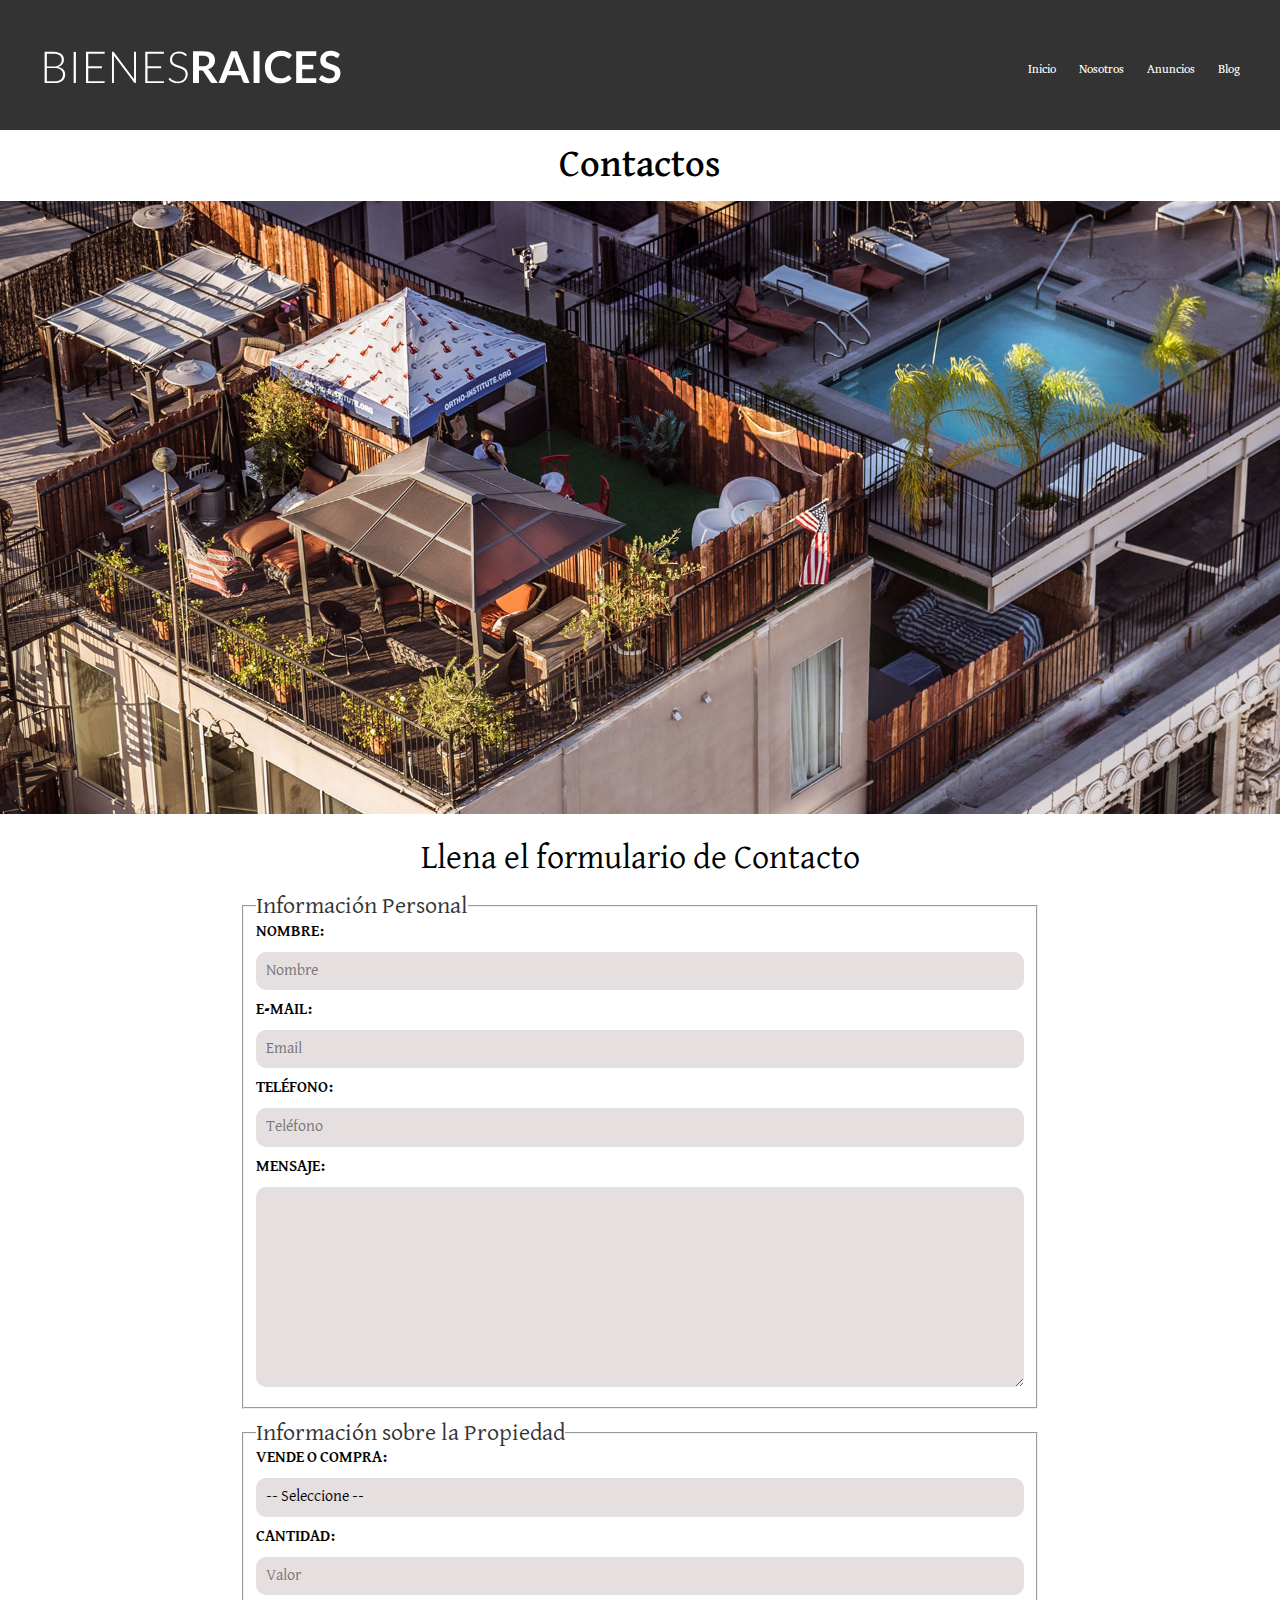
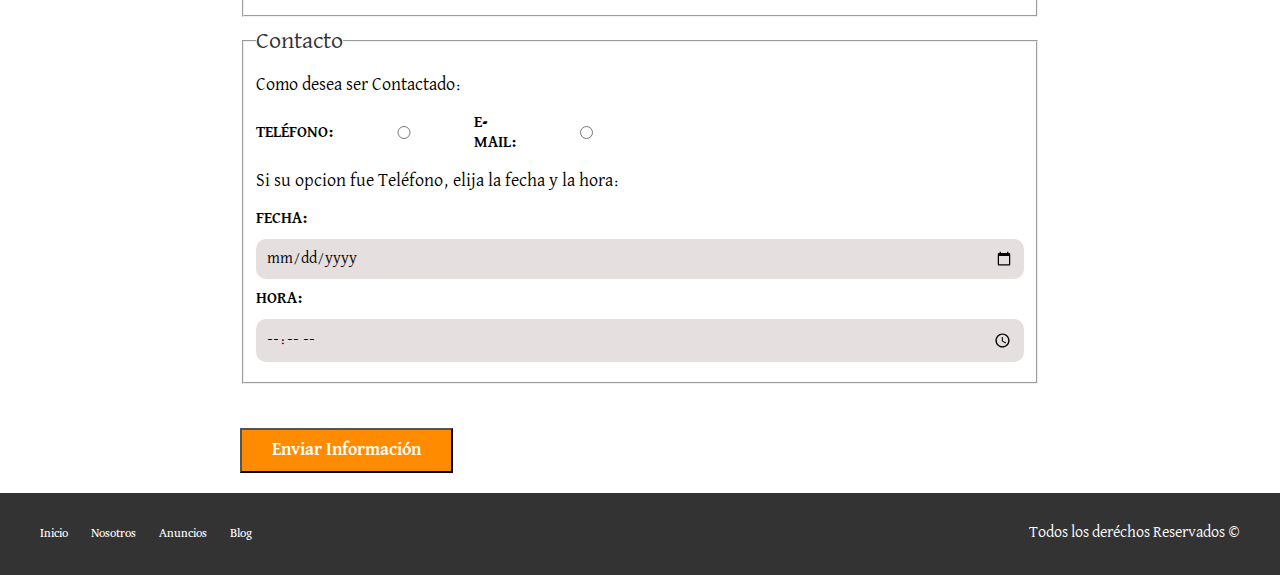
<file: contacto.html>
<!DOCTYPE html>
<!--Tab auto completa el comando que queremos-->
<html lang="en">

<head>
    <!--Configuración principal y navegador-->
    <meta charset="UTF-8">
    <meta name="viewport" content="width=device-width, initial-scale=1.0">
    <meta http-equiv="X-UA-Compatible" content="ie=edge">
    <title>Contactos</title>
    <link href="https://fonts.googleapis.com/css2?family=David+Libre:wght@400;500;700&family=Peddana&display=swap" rel="stylesheet">
    <link rel="stylesheet" href="css/normalize.css">
    <link rel="stylesheet" href="css/style.css">
    <!--siempre se pone la hoja de estilos que realizamos de ultima, para que 
        los estilos trabajen sobre los predeterminados y no al revez-->
</head>

<body>

    <!-- id="principal-header" solo un id por elemento-->
    <header class="site-header">
        <!-- Encabezado de la pagina web, parte superior de la web -->


        <div class="container content-header">

            <div class="bar">

                <!-- Las imagenes se agregan gracias a al etiqueta img mas tab, el atributo src es la ubicacion de la imagen y
         el atributo alt es un texto alternativo -->

                <a href="/">
                    <!-- se utiliza para redirigir desde el logotipo a la pagina principal, tambien puede usarse para 
                      redirigir cualquier cosa a la pagina principal o a algun enlace.-->

                    <img src="img/logo.svg" alt="Logo de Bienes Raices">

                    <!-- El formato de imagen svg, es el que permite utilizar cualquier dimension de imagen para que no se distorcione 
        o pixele la imagen sin importat rl tamaño de la pantalla o resolucion que se utilice, se generan mediante ilustrator y adobe xd -->

                </a>

                <nav class="navy">
                    <!-- Navegación  debido a que hay enlaces -->

                    <!-- para crear enlaces seutiliza a y tab, donde dice href entre las comillas va el enlace, y entre los simbolos va el texto -->

                    <a href="index.html">Inicio</a>

                    <a href="nosotros.html">Nosotros</a>

                    <!-- con este enrutador de enlaces nos solo se puede ir a las paginas creadas si no a cualquiera un ejemplo es una pagina 
         de peliculas y re enrutarlo a netflix, para esto hay que utilizar completa y correctamente el protocolo es decir 
         http://www.netflix.com, debido a que estos enlaces no son archivos locales, si no una url, es recomendado utilizar 
         un target="_blank" antes de href, para abrir una pagina alterna a la que te encuentras debido a que ese dominio no es nuestro.
        target="_self" es el default el cual indica que abra los enlaces en la misma pagina-->

                    <a href="anuncios.html">Anuncios</a>

                    <a href="blog.html">Blog</a>

                </nav>

            </div>

            <!-- Utilizar correctamente los heading, permite una facil indexación, que el buscador lo pueda encontrar
         ademas de permitir encontrar su contenido relacionado -->
            <!-- dependiendo de su numeración es mas grande el contenido del texto, h1 es el texto
         mas grande e importante respecto al contenido de la pagina, se utiliza maximo uno por pagina, 
         continuando desde h2 hasta h6, que son contenidos mas pequeños y no tan importantes como el h1,
         respecto a orden y relevancia deacuerdo a la pagina y su configuración, el h6 es el tipo de 
         escritura maxima que existe, hay que utilizar siempre las etiquetas extandar -->

        </div>

    </header>

    <h1 class="fw-500 center-text">Contactos</h1>
    <img src="img/destacada3.jpg" alt="Imagen principal">
    <main class="container section center-content">
        <h2 class="fw-300 center-text">Llena el formulario de Contacto</h2>
        <form class="contact" action="">
            <!-- el form es un formulario que permite ser leido y trabajado de mejor manera en php o java script -->
            <!--<label for=""></label> el for permite identificar a que elemento pertenece el label, es decir 
                 si el for dice nombre y el id de input es nombre sabemos que ese label es de esa entrada   -->
            <fieldset>
                <legend>Información Personal</legend>
                <!-- Explica de que trata este formulario -->
                <label for="nombre">Nombre:</label>
                <input type="text" id="nombre" placeholder="Nombre">
                <!--input o entrada de texto-->
                <!-- el placeholder es el indicador dentro del input que referencia la información a ingresar -->
                <!-- value en el input permite rellenar los campos, usualmente se utiliza para llenar campos input desde la base de datos -->

                <label for="email">E-mail:</label>
                <input type="email" id="email" placeholder="Email" required>
                <label for="telefono">Teléfono:</label>
                <input type="tel" id="telefono" placeholder="Teléfono" required>
                <label for="mensaje">Mensaje:</label>
                <textarea name="mensaje" id="mensaje"></textarea>
                <!-- el name en textarea es el que permite leer la informacion que el usuario escriba-->
            </fieldset>
            <!-- agrupa los campos relacionados en un recuadro -->
            <fieldset>
                <legend>Información sobre la Propiedad</legend>
                <label for="opciones">Vende o Compra:</label>
                <select id="opciones">
                    <option value="" disabled selected>-- Seleccione --</option>
                    <!-- disabled no permite que los uduarios la seleccionen y selected es la opcion que nos permite visualizar la seleccion-->
                    <option value="compra">Compra</option>
                    <option value="vende">Vende</option>
                    <!-- en el value se ingresa la palabra que el lenguaje debe leer, para trabajar con la opcion que el usuario seleccione -->
                </select>
                <!--Selector de opciones deacuerdo a el numero de option que se genere-->
                <label for="cantidad">Cantidad:</label>
                <input type="number" id="cantidad" placeholder="Valor">
            </fieldset>
            <fieldset>
                <legend>Contacto</legend>

                <p>Como desea ser Contactado:</p>

                <div class="contact-form">

                    <label for="tel">Teléfono:</label>
                    <input type="radio" name="contacto" value="tel" id="tel">
                    <!-- el name permite enlazar los 2 radio buttons para saber cual se selecciona y que solo se selecciona 1 -->

                    <label for="mail">E-mail:</label>
                    <input type="radio" name="contacto" value="mail" id="mail">
                    <!-- el value nos permite saber cual fue seleccionado-->

                </div>

                <p>Si su opcion fue Teléfono, elija la fecha y la hora:</p>
                <label for="fecha">Fecha:</label>
                <input type="date" id="fecha">

                <label for="hora">Hora:</label>
                <input type="time" id="hora">

            </fieldset>

            <input type="submit" value="Enviar Información" class="boton boton-orange">
            <!-- BOTON ENVIAR SOLICITUD -->

            <!--

            <p>Menu Ejemplo check box</p>

            <input type="checkbox" name="orden" value="hamburguesa"> hamburguesa
            <input type="checkbox" name="orden" value="perro"> perro
            <input type="checkbox" name="orden" value="papas"> papas
            <input type="checkbox" name="orden" value="gaseosa"> gaseosa
            <input type="checkbox" name="orden" value="cerveza"> cerveza
            Ejemplo de checkbox a diferencia de un radioboton, permite escoger multiples opciones, y su valor es asignado en value, el cual nos permite leerlo en cualquier lenguaje
            
            -->

            <!-- <input type="url"> entrada de enlaces, similar a un input type text  -->

            <!-- <input type="serch"> entrada para buscar, similar a un input type text -->

            <!-- <input type="password"> para entrada de contraseñas -->

        </form>
    </main>




    <footer class="site-footer section">
        <!--Explica que es la parte inferior de las entradas-->

        <div class="container container-footer">

            <nav class="navy">

                <a href="index.html">Inicio</a>

                <a href="nosotros.html">Nosotros</a>

                <a href="anuncios.html">Anuncios</a>

                <a href="blog.html">Blog</a>

            </nav>

            <p class="copyright">Todos los deréchos Reservados &copy;</p>

        </div>

    </footer>

</body>

</html>
</file>
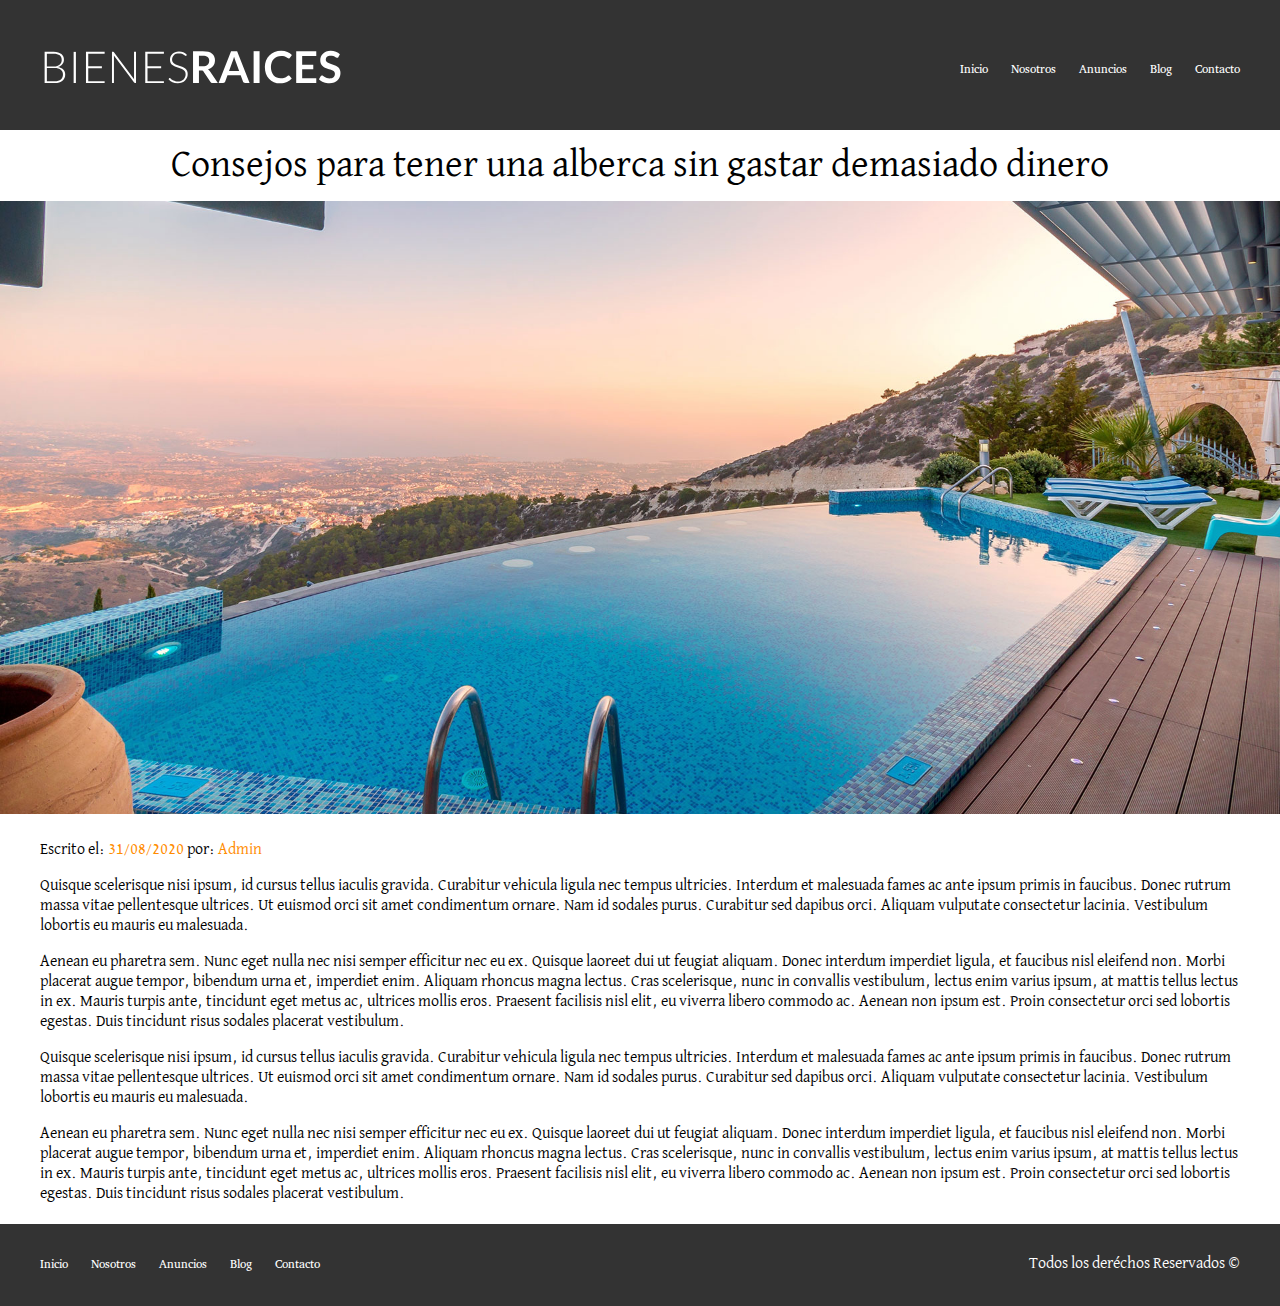
<file: entrada.html>
<!DOCTYPE html>
<!--Tab auto completa el comando que queremos-->
<html lang="en">

<head>
    <!--Configuración principal y navegador-->
    <meta charset="UTF-8">
    <meta name="viewport" content="width=device-width, initial-scale=1.0">
    <meta http-equiv="X-UA-Compatible" content="ie=edge">
    <title>Anuncio</title>
    <link href="https://fonts.googleapis.com/css2?family=David+Libre:wght@400;500;700&family=Peddana&display=swap"
        rel="stylesheet">
    <link rel="stylesheet" href="css/normalize.css">
    <link rel="stylesheet" href="css/style.css">
    <!--siempre se pone la hoja de estilos que realizamos de ultima, para que 
        los estilos trabajen sobre los predeterminados y no al revez-->
</head>

<body>

    <!-- id="principal-header" solo un id por elemento-->
    <header class="site-header">
        <!-- Encabezado de la pagina web, parte superior de la web -->

        <div class="container content-header">

            <div class="bar">

                <!-- Las imagenes se agregan gracias a al etiqueta img mas tab, el atributo src es la ubicacion de la imagen y
         el atributo alt es un texto alternativo -->

                <a href="/">
                    <!-- se utiliza para redirigir desde el logotipo a la pagina principal, tambien puede usarse para 
                      redirigir cualquier cosa a la pagina principal o a algun enlace.-->

                    <img src="img/logo.svg" alt="Logo de Bienes Raices">

                    <!-- El formato de imagen svg, es el que permite utilizar cualquier dimension de imagen para que no se distorcione 
        o pixele la imagen sin importat rl tamaño de la pantalla o resolucion que se utilice, se generan mediante ilustrator y adobe xd -->

                </a>

                <nav class="navy">
                    <!-- Navegación  debido a que hay enlaces -->

                    <!-- para crear enlaces seutiliza a y tab, donde dice href entre las comillas va el enlace, y entre los simbolos va el texto -->

                    <a href="index.html">Inicio</a>

                    <a href="nosotros.html">Nosotros</a>

                    <!-- con este enrutador de enlaces nos solo se puede ir a las paginas creadas si no a cualquiera un ejemplo es una pagina 
         de peliculas y re enrutarlo a netflix, para esto hay que utilizar completa y correctamente el protocolo es decir 
         http://www.netflix.com, debido a que estos enlaces no son archivos locales, si no una url, es recomendado utilizar 
         un target="_blank" antes de href, para abrir una pagina alterna a la que te encuentras debido a que ese dominio no es nuestro.
        target="_self" es el default el cual indica que abra los enlaces en la misma pagina-->

                    <a href="anuncios.html">Anuncios</a>

                    <a href="blog.html">Blog</a>

                    <a href="contacto.html">Contacto</a>

                </nav>

            </div>

            <!-- Utilizar correctamente los heading, permite una facil indexación, que el buscador lo pueda encontrar
         ademas de permitir encontrar su contenido relacionado -->
            <!-- dependiendo de su numeración es mas grande el contenido del texto, h1 es el texto
         mas grande e importante respecto al contenido de la pagina, se utiliza maximo uno por pagina, 
         continuando desde h2 hasta h6, que son contenidos mas pequeños y no tan importantes como el h1,
         respecto a orden y relevancia deacuerdo a la pagina y su configuración, el h6 es el tipo de 
         escritura maxima que existe, hay que utilizar siempre las etiquetas extandar -->

        </div>

    </header>

    <h1 class="fw-300 center-text">Consejos para tener una alberca sin gastar demasiado dinero</h1>
    
    <img src="img/destacada2.jpg" alt="Imagen Principal">
    
    <main class="container section enter-content text-entry">
        
        <p>Escrito el: <span> 31/08/2020 </span> por: <span> Admin </span></p>

        <p>
            Quisque scelerisque nisi ipsum, id cursus tellus iaculis gravida. Curabitur vehicula ligula nec tempus
            ultricies. Interdum et malesuada fames ac ante ipsum primis in faucibus. Donec rutrum massa vitae
            pellentesque ultrices. Ut euismod orci sit amet condimentum ornare. Nam id sodales purus. Curabitur sed
            dapibus orci. Aliquam vulputate consectetur lacinia. Vestibulum lobortis eu mauris eu malesuada.
        </p>

        <p> Aenean eu pharetra sem. Nunc eget nulla nec nisi semper efficitur nec eu ex. Quisque laoreet dui ut feugiat
            aliquam. Donec interdum imperdiet ligula, et faucibus nisl eleifend non. Morbi placerat augue tempor,
            bibendum urna et, imperdiet enim. Aliquam rhoncus magna lectus. Cras scelerisque, nunc in convallis
            vestibulum, lectus enim varius ipsum, at mattis tellus lectus in ex. Mauris turpis ante, tincidunt eget
            metus ac, ultrices mollis eros. Praesent facilisis nisl elit, eu viverra libero commodo ac. Aenean non ipsum
            est. Proin consectetur orci sed lobortis egestas. Duis tincidunt risus sodales placerat vestibulum.
        </p>

        <p>
            Quisque scelerisque nisi ipsum, id cursus tellus iaculis gravida. Curabitur vehicula ligula nec tempus
            ultricies. Interdum et malesuada fames ac ante ipsum primis in faucibus. Donec rutrum massa vitae
            pellentesque ultrices. Ut euismod orci sit amet condimentum ornare. Nam id sodales purus. Curabitur sed
            dapibus orci. Aliquam vulputate consectetur lacinia. Vestibulum lobortis eu mauris eu malesuada.
        </p>

        <p> Aenean eu pharetra sem. Nunc eget nulla nec nisi semper efficitur nec eu ex. Quisque laoreet dui ut feugiat
            aliquam. Donec interdum imperdiet ligula, et faucibus nisl eleifend non. Morbi placerat augue tempor,
            bibendum urna et, imperdiet enim. Aliquam rhoncus magna lectus. Cras scelerisque, nunc in convallis
            vestibulum, lectus enim varius ipsum, at mattis tellus lectus in ex. Mauris turpis ante, tincidunt eget
            metus ac, ultrices mollis eros. Praesent facilisis nisl elit, eu viverra libero commodo ac. Aenean non ipsum
            est. Proin consectetur orci sed lobortis egestas. Duis tincidunt risus sodales placerat vestibulum.
        </p>
        
    </main>



    <footer class="site-footer section">
        <!--Explica que es la parte inferior de las entradas-->

        <div class="container container-footer">

            <nav class="navy">

                <a href="index.html">Inicio</a>

                <a href="nosotros.html">Nosotros</a>

                <a href="anuncios.html">Anuncios</a>

                <a href="blog.html">Blog</a>

                <a href="contacto.html">Contacto</a>

            </nav>

            <p class="copyright">Todos los deréchos Reservados &copy;</p>

        </div>

    </footer>

</body>

</html>
</file>
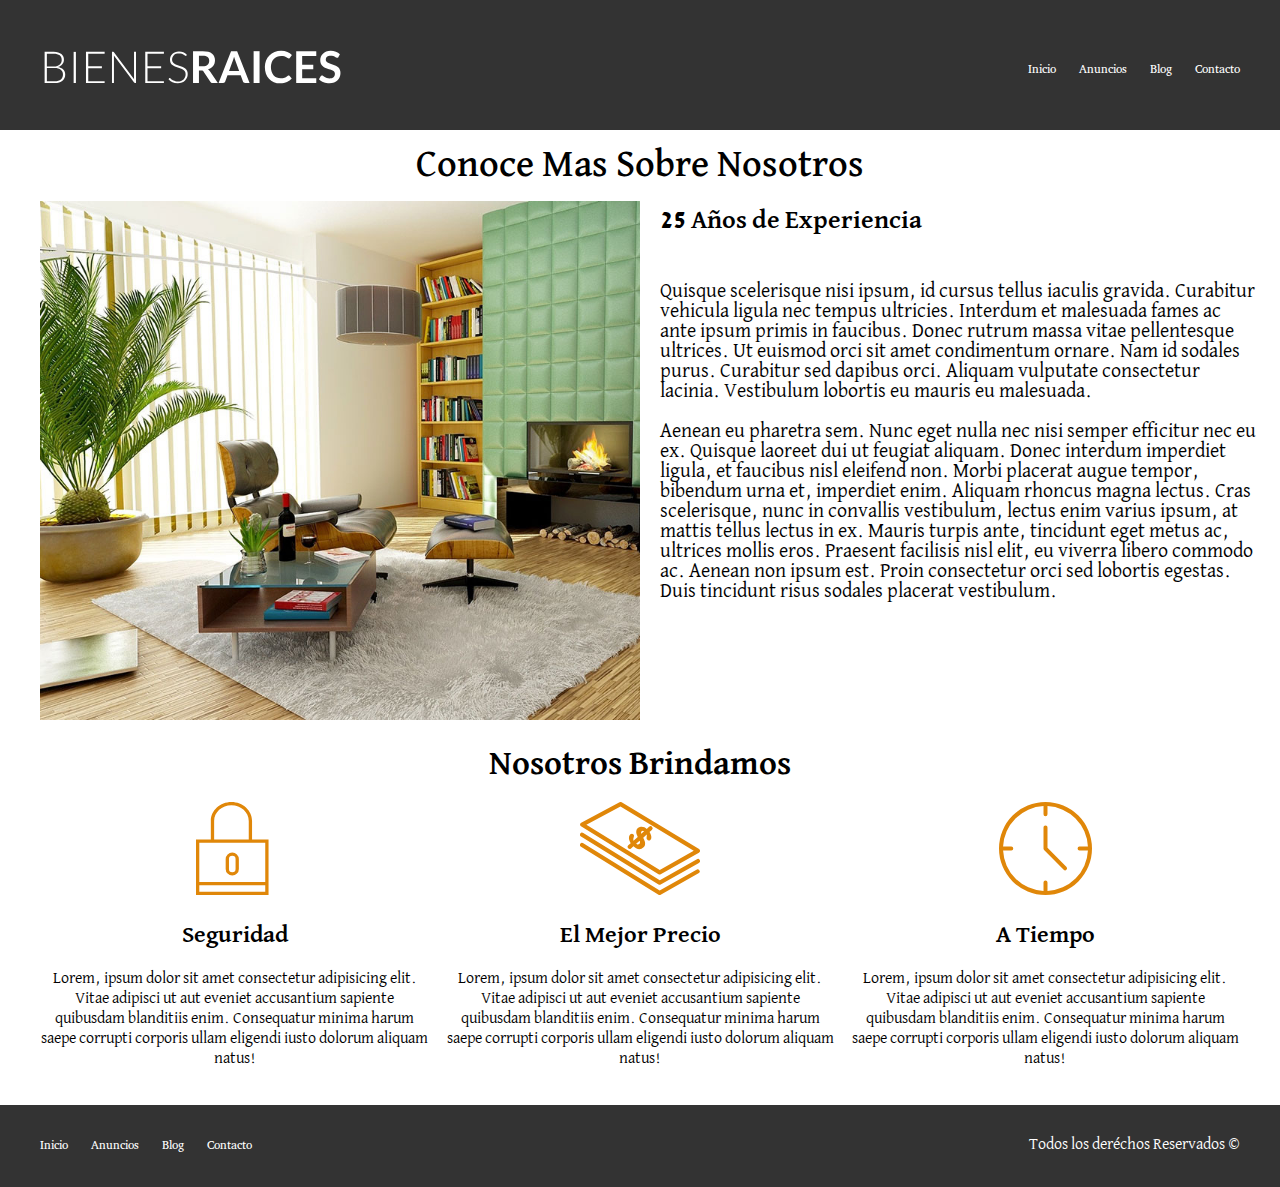
<file: nosotros.html>
<!DOCTYPE html>
<!--Tab auto completa el comando que queremos-->
<html lang="en">

<head>
    <!--Configuración principal y navegador-->
    <meta charset="UTF-8">
    <meta name="viewport" content="width=device-width, initial-scale=1.0">
    <meta http-equiv="X-UA-Compatible" content="ie=edge">
    <title>Nosotros</title>
    <link href="https://fonts.googleapis.com/css2?family=David+Libre:wght@400;500;700&family=Peddana&display=swap"
        rel="stylesheet">
    <link rel="stylesheet" href="css/normalize.css">
    <link rel="stylesheet" href="css/style.css">
    <!--siempre se pone la hoja de estilos que realizamos de ultima, para que 
        los estilos trabajen sobre los predeterminados y no al revez-->
</head>

<body>

    <!-- id="principal-header" solo un id por elemento-->
    <header class="site-header">
        <!-- Encabezado de la pagina web, parte superior de la web -->

        <div class="container content-header">

            <div class="bar">

                <!-- Las imagenes se agregan gracias a al etiqueta img mas tab, el atributo src es la ubicacion de la imagen y
         el atributo alt es un texto alternativo -->

                <a href="/">
                    <!-- se utiliza para redirigir desde el logotipo a la pagina principal, tambien puede usarse para 
                      redirigir cualquier cosa a la pagina principal o a algun enlace.-->

                    <img src="img/logo.svg" alt="Logo de Bienes Raices">

                    <!-- El formato de imagen svg, es el que permite utilizar cualquier dimension de imagen para que no se distorcione 
        o pixele la imagen sin importat rl tamaño de la pantalla o resolucion que se utilice, se generan mediante ilustrator y adobe xd -->

                </a>

                <nav class="navy">
                    <!-- Navegación  debido a que hay enlaces -->

                    <!-- para crear enlaces seutiliza a y tab, donde dice href entre las comillas va el enlace, y entre los simbolos va el texto -->

                    <a href="index.html">Inicio</a>

                    <!-- con este enrutador de enlaces nos solo se puede ir a las paginas creadas si no a cualquiera un ejemplo es una pagina 
         de peliculas y re enrutarlo a netflix, para esto hay que utilizar completa y correctamente el protocolo es decir 
         http://www.netflix.com, debido a que estos enlaces no son archivos locales, si no una url, es recomendado utilizar 
         un target="_blank" antes de href, para abrir una pagina alterna a la que te encuentras debido a que ese dominio no es nuestro.
        target="_self" es el default el cual indica que abra los enlaces en la misma pagina-->

                    <a href="anuncios.html">Anuncios</a>

                    <a href="blog.html">Blog</a>

                    <a href="contacto.html">Contacto</a>

                </nav>

            </div>

            <!-- Utilizar correctamente los heading, permite una facil indexación, que el buscador lo pueda encontrar
         ademas de permitir encontrar su contenido relacionado -->
            <!-- dependiendo de su numeración es mas grande el contenido del texto, h1 es el texto
         mas grande e importante respecto al contenido de la pagina, se utiliza maximo uno por pagina, 
         continuando desde h2 hasta h6, que son contenidos mas pequeños y no tan importantes como el h1,
         respecto a orden y relevancia deacuerdo a la pagina y su configuración, el h6 es el tipo de 
         escritura maxima que existe, hay que utilizar siempre las etiquetas extandar -->

        </div>

    </header>

    <main class="container">
        <h1 class="fw-500 center-text">Conoce Mas Sobre Nosotros</h1>
        <div class="our-content">
            <div class="imagen">
                <img src="img/nosotros.jpg" alt="Imagen sobre Nosotros">
            </div>
            <div class="our-text">
                <blockquote>25 Años de Experiencia</blockquote>

                <p>Quisque scelerisque nisi ipsum, id cursus tellus iaculis gravida.
                    Curabitur vehicula ligula nec tempus ultricies.
                    Interdum et malesuada fames ac ante ipsum primis in faucibus.
                    Donec rutrum massa vitae pellentesque ultrices.
                    Ut euismod orci sit amet condimentum ornare.
                    Nam id sodales purus. Curabitur sed dapibus orci.
                    Aliquam vulputate consectetur lacinia.
                    Vestibulum lobortis eu mauris eu malesuada.

                </p>

                <p>Aenean eu pharetra sem.
                    Nunc eget nulla nec nisi semper efficitur nec eu ex.
                    Quisque laoreet dui ut feugiat aliquam.
                    Donec interdum imperdiet ligula, et faucibus nisl eleifend non.
                    Morbi placerat augue tempor, bibendum urna et, imperdiet enim.
                    Aliquam rhoncus magna lectus.
                    Cras scelerisque, nunc in convallis vestibulum, lectus enim varius ipsum, at mattis tellus lectus in
                    ex.
                    Mauris turpis ante, tincidunt eget metus ac, ultrices mollis eros.
                    Praesent facilisis nisl elit, eu viverra libero commodo ac.
                    Aenean non ipsum est. Proin consectetur orci sed lobortis egestas.
                    Duis tincidunt risus sodales placerat vestibulum.
                </p>

            </div>
        </div>

    </main>

    <section class="container section">
        <!-- si el primer hijo es un encabezado osea tiene un heading y es diferente a la primera sección
                   , debe tener un section -->

        <h2 class="fw-900 center-text">Nosotros Brindamos</h2>
        <!--      Los parrafos son los que cuentan el contenido, es decir, explican de que trata la pagina, similar
         a un libro, el cual tiene Su titulo en este caso h1, su subtitulo h2, y su contenido que es el p
   <p>Parrafo</p>
         break o br se utiliza para saltos de linea en especial en los contenidos, es decir los parafos p
   <br>
   <p>Parrafo con <br> salto de <br> linea </p>
        es recomendable crear diferentes parrafos, debido a que el salto de linea ya no se utiliza -->
        <!-- Los heading o h son mas importantes que los parrafos o p, por eso hay que tener en cuenta el diseño
             de la pagina y deacuerdo a esto organizar los textos -->

        <div class="icons-ours">

            <div class="icon">
                <!-- agrupacion que identifica la division dentro de una section que lo contiene-->

                <img src="img/icono1.svg" alt="Icono de Seguridad">
                <h3>Seguridad</h3> <!-- este heading compone el anterior -->
                <!-- se utilizan dos clases encabezado y mayusculas -->
                <p>Lorem, ipsum dolor sit amet consectetur adipisicing elit. Vitae adipisci ut aut eveniet accusantium
                    sapiente quibusdam blanditiis enim. Consequatur minima harum saepe corrupti corporis ullam eligendi
                    iusto dolorum aliquam natus!</p>
                <!-- el lorem es un codigo de muestra, el cual se utiliza para organizar los parrafos, su contenido y visualización cuando no
         se tiene el contenido final que debe llevar el parrafo-->
            </div>

            <div class="icon">
                <img src="img/icono2.svg" alt="Icono de Mejor Precio">

                <h3>El mejor precio</h3>
                <p>Lorem, ipsum dolor sit amet consectetur adipisicing elit. Vitae adipisci ut aut eveniet accusantium
                    sapiente quibusdam blanditiis enim. Consequatur minima harum saepe corrupti corporis ullam eligendi
                    iusto dolorum aliquam natus!</p>
            </div>

            <div class="icon">
                <img src="img/icono3.svg" alt="Icono de a Tiempo">

                <h3>A tiempo</h3>
                <p>Lorem, ipsum dolor sit amet consectetur adipisicing elit. Vitae adipisci ut aut eveniet accusantium
                    sapiente quibusdam blanditiis enim. Consequatur minima harum saepe corrupti corporis ullam eligendi
                    iusto dolorum aliquam natus!</p>
            </div>
        </div>

    </section>

    <footer class="site-footer section">
        <!--Explica que es la parte inferior de las entradas-->

        <div class="container container-footer">

            <nav class="navy">

                <a href="index.html">Inicio</a>

                <a href="anuncios.html">Anuncios</a>

                <a href="blog.html">Blog</a>

                <a href="contacto.html">Contacto</a>

            </nav>

            <p class="copyright">Todos los deréchos Reservados &copy;</p>

        </div>

    </footer>

</body>

</html>
</file>
<file: css/style.css>
/* #principal-header{ 
     LLamado id 
    background-image: "img/header.jpg";
}

h1{
    color: rgb(20, 43, 145);
    font-size: 20px;
}

la clase puede reutilizarse, sin embargo el id solo es para un objeto por pagina, no se puede repetir por sintaxis
se recomiendan clases para mayor facilidad
no se pueden utilizar dos diferentes id en un elemento, sin embargo clases si, lo que permite configurar mas el elemento especifico
.encabezado {
color: red;
}

.mayusculas {
    text-transform: uppercase;
}
 */

 /* Global */

 /*El rem se utiliza para pantallas con mucha definición y es la mejor unidad con la que se debe trabajar */

/*Configuración necesaria para utilizar las medidas de dimensionamiento con rems,
necesario para que equivalgan 10px a 1 rem y sea mucho mas facil utilizar esta unidad*/
html{ /*Correccion de anchos, implementación obligatoria*/
    box-sizing: border-box; 
    font-size: 62.5%; /*Reset para Rems - 62.5% = 10px de 16 px, es un estandar que utilizan todas las paginas */
}
*, *:before, *:after{ /*Correccion de anchos, implementación obligatoria*/
    box-sizing: inherit;
}

body{
    font-family: 'David Libre', serif;
    font-size: 1.6rem;
    line-height: 2rem;
}

img{ /*convierte las imagenes responsivas*/
    max-width: 100%; /*permite organizar las imagenes deacuerdo al espacio en el que se encuentran
    y no ocupar de mas, ocupando el 100 porciento del contenedor que la contiene,
    deacuerdo al porcentaje que se establezca*/
}

.container{
    max-width: 120rem; /*equivale a 1200 px */
/*     margin-left: auto;  configuración en direcciones especificas 
    margin-right: auto;
    margin: 0 auto 0 auto;  configuracion en todas las direcciones de forma general*/
    margin: 0 auto; /*Centra el contenido horizontal*/
}

h1{
    font-size: 3.8rem;
}
h2{
    font-size: 3.4rem;
}
h3{
    font-size: 2.4rem;
}
h4{
    font-size: 2.2rem;
}

/*Utilidades*/

.section{
    margin-top: 2rem;
    margin-bottom: 2rem;
}

.fw-100{
    font-weight: 100;
}

.fw-200{
    font-weight: 200;
}

.fw-300{
    font-weight: 300;
}

.fw-400{
    font-weight: 400;
}

.fw-500{
    font-weight: 500;
}

.fw-600{
    font-weight: 600;
}

.fw-700{
    font-weight: 700;
}

.fw-800{
    font-weight: 800;
}

.fw-900{
    font-weight: 900;
}

.center-text{
    text-align: center;
}

.d-block{
    display: block!important;
}

.center-content{
    max-width: 80rem;
}

/*Botons*/
.boton{
    color: white;
    font-weight: 700;
    text-decoration: none;
    font-size: 1.8rem;
    padding: 1rem 3rem; /*margen dentro*/
    margin-top: 3rem; /*margen por fuera*/
    /*Los enlaces y las imagenes tienen un display defaut "line", el display y es el que nos permite modificar sus dimensiones*/
    display: inline-block;
    text-align: center;
}

.boton:hover{
    cursor: pointer;
}

.boton-orange{
    background-color: darkorange;
}
.boton-green{
    background-color: darkgreen;
}

 /*Header*/

 .site-header{
     background-color: #333333;
     padding: 1rem 0 3rem 0;
 }

.init.site-header{ /*metodo para utilizar dos clases*/
    background: url(../img/header.jpg); /*para utilizar general la configuracion*/
    background-position: center center; /* parametriza la imagen en el centro */
    background-size: cover; /* configura la imagen para que tome todo el especio disponible de la pantalla*/
    height: 10rem; /*dimencionamiento deacuerdo a la pantalla*/
    min-height: 60rem; /* estandarizar una medida minima = 600px pixeles*/
}

.content-header{
    height: 100%;/*Utiliza todo el contenedor padre*/
    display: flex;
    flex-direction: column; /*organiza el contenido uno encima del otro, row es defaul, y row-reverse los intercambia*/
    justify-content: space-between;/*pone los elementos en la posicion de arriba al inicio y los de abajo al final*/
}

.content-header h1{
    color: white;
    padding-bottom: 2rem; /*distancia entre el contenido y el espacio de abajo hacia arriba*/
    max-width: 60rem; /*dimensionamiento del contenido*/
    line-height: 5rem; /*interlineado */
}

.bar{
    display: flex; /*organiza el contenido alado del anterior*/
    justify-content: space-between; /* dISTANCIAMIENTO ENTRE CONTENIDO CON EL MISMO ESPACIO*/
    align-items: center; /*alinea los elementos horizontalmente, alinea los elementos en el centro de su masa, es decir los alinea en el eje x*/
    padding-top: 3rem; /*espacio dentro del elemento = 30px, margin bajaria todo el contenido*/
}

/** Navegación **/

.navy a{/*Escogemos todos los elementos de navy*/
    color: white;
    /*color: rgba(255,255,255, 1); el ultimo valor indica la transparencia
    su rango va de 0 a 1, cualquier valor de 0 a 1 en decimal, funciona con
    rgba y hsla*/
    text-decoration: none; /*elimina la linea debajo de las letras*/
    font-size: 1.8rem; /*18px*/
    font-family: 'Peddana', serif;
    margin-right: 2rem; /*20px*/
}

.navy a:hover{ /*posicionamiento sobre los elementos de la pagina, propiedades de cada selector*/ /*Seudo selector*/
    color: darkblue; /*cambia el color al posarnos sobre alguno de ellos*/
}

.navy a:last-of-type{ /*Seudo selector, Escoge el utimo elemento, dependiendo del tipo: "" of type*/
    margin: 0;
}

/*Nuestros iconos*/

.icons-ours{
    display: flex; /* organiza los iconos uno alado del otro*/
    justify-content: space-between;
}

.icon{
    /*se utiliza fles debido a que estamos trabajando con flexbox*/
    flex-basis: calc(33.3% - 1rem); /* Define el ancho de los componentes individualmente, con el comando cal, se realizan los calculos,
     se debe dejar espacio entre numeros y operadores (33.3% es para dividirlo del mismo tamaño)*/
     text-align: center; /*Este es el comando que permite centrar el texto y la imagen*/
}

.icon h3{/* se utiliza para optimizar el codigo y modificar la seccion que se requiere sin tener que cambiarlos uno por uno */
    text-transform: capitalize; /*comando global que me permite cambiar mayusculas y o minusculas del texto*/
}

/*Advert*/
.ad-container{
    display: flex;
    justify-content: space-between;
    flex-wrap: wrap; /*( acumula el espacio necesario y hace el salto de linea para mejor visualizacion de los elementos)*/
}
.ad{
    /* border-width: 1px;
    border-style: solid;
    border-color: lemonchiffon; *//*Define el tamaño del borde, estilo y el color, este se simplifica*/
    border: 1px solid lemonchiffon;
    background-color: #F5F5F5;
    /*CODIGO SIMPLIFICADO DEL FLEX*/
    /*
    flex: 0 0 calc(33.3% - 1rem);
    deacuerdo al orden
    flex-grow: 0;
    flex-shrink: 0; (Conserva los valores y tamaños)
    flex-basis: calc(33.3% - 1rem);    
    */
    flex: 0 0 calc(33.3% - 1rem);
    margin-bottom: 2rem;
}

.ad-content{
    padding: 2rem;
}
.ad-content h3, .ad-content p{/* con  una coma podemos reutilizar las clases para aplicar la configuración que queramos a la vez */
    margin: 1rem;
}
.price{
    color: darkgreen;
    font-weight: 700;
}
.caracteristic-icon{
    /*list-style: circle;viñetas*/
    list-style: none;
    padding: 0;
    display: flex;
    justify-content: space-evenly;
    flex: 1;
    max-width: 50rem;
}
.caracteristic-icon li{
    /*flex: 1; FACTOR DE CRECIMIENTO NO SE UTILIZA PARA QUE FUNCIONE JUSTIFY CONTENT SPACE EVENLY*/
    display: flex;
}
.caracteristic-icon li img{
    margin-right: 2rem;
}
.view-all{
    display: flex;
    justify-content: flex-end;
}

/*Contact Home*/
.contact-img{
    background: url(../img/encuentra.jpg);
    background-position: center center;
    background-size: cover;
    height: 40rem;
    display: flex;
    align-items: center;
}

.contact-content{
    flex: 1;/*FACTOR DE CRECIMIENTO*/
    color: white;

}

.contact-content p{
    font-size: 1.8rem;
}

/*Seccion Inferior*/

.lower-section{
    display: flex;
    justify-content: space-between;
}

.lower-section .blog{
    flex-basis: 60%; /*LA BASE, DIMENSIONAMIENTO MAYOR AL BLOG Y LOS TESTIMONIALES EL 40%*/
}

.lower-section .testimonials{
    flex-basis: calc(40% - 2rem); /* configuracion para que tome el 40%*/
}

.entry-blog{
    display: flex;
    justify-content: space-between;
    margin-bottom: 2rem;
}

.entry-blog:last-of-type{
    margin-bottom: 0;
}

.entry-blog .img{
    flex-basis: 40%;
}

.entry-blog .text-entry{
    flex-basis: calc(60% - 3rem);
}
.text-entry a{
    color: black;
    text-decoration: none;
}
.text-entry h4{
    margin: 0;
    line-height: 1.4;
}

.text-entry h4::after{/*crear un elemento conocido como seudo elemento despues del h4, es seudo elemento porque no se puede seleccionar, ni subrayar*/
    content: '';
    display: block;
    width: 15rem;
    height: .5rem;
    background-color: darkgreen;
    margin-top: 1rem;
}

.text-entry span{
    color: darkorange;
}

/*Testimoniales*/

.testimonial{
    background-color: rgba(9, 156, 9,0.6); /*aplicando transparencia*/
    font-size: 2.4rem;
    padding: 2rem;
    color: white;
    border-radius: 2rem;
}

.testimonial p{
    text-align: right;
}

.testimonial blockquote::before{
    content: '';
    background-image: url(../img/comilla.svg);
    width: 4rem;
    height: 4rem;
    position: absolute;
    top: -2rem;
    left: -1rem;
}

.testimonial blockquote{
    position: relative;
    padding-left: 5rem;
    font-weight: 300;
}

/*Footer*/

.site-footer{
    background-color: #333333;
    margin: 0;
}

.container-footer{
    padding: 3rem 0;
    display: flex;
    justify-content: space-between;
}

.copyright{
    margin: 0;
    color: white;
}

/****Intern Pages****/

/*Nosotros*/

.our-content{
    display: grid;
    grid-template-columns: 50% 50%;
    grid-column-gap: 2rem;
}

.our-text blockquote {
    font-weight: 900;
    font-size: 2.6rem;
    margin: 0;
    padding: 1rem 0 3rem 0;
}

.our-text p{
    font-size: 2rem;
}

/*Anuncio*/
.propiety-summary{
    display: flex;
    justify-content: space-between; /*alinea verticalmente*/
    align-items: center;  /*alinea horizontalmente*/
}

/*Contacto*/

legend{
    font-size: 2.4rem;
    color: #333333;
}

label{
    font-weight: 700;
    text-transform: uppercase;
    display: block;
}

.contact p{
    font-size: 1.8rem;
}
/*
input[type="text"],
input[type="email"]{
    padding: 1rem;
    display: block;
    width: 100%;
    background-color: rgba(224, 215, 215, 0.8);
    margin: 1rem 0;
    border: none;
    border-radius: 1rem;
}
Escoge solo los input tipo text deacuerdo a la seleccion en los corchetes
*/
input:not([type="submit"]) /*Excluye el selector submit*/
,textarea
, select { 
    padding: 1rem;
    display: block;
    width: 100%;
    background-color: rgba(224, 215, 215, 0.8);
    margin: 1rem 0;
    border: none;
    border-radius: 1rem;
}

.input[type="radio"]{
    width : auto; /* Asume el espacio que necesita solamente */
    margin: 0;
}

select{
    -webkit-appearance: none; /* Sufiojos que no se usan en la cotidianidad, pero muchas veces son necesarios*/
    appearance: none;
}

textarea{
    height: 20rem;
}

fieldset{
    margin-bottom: 1.4rem;
}

.contact-form{
    max-width: 40rem;
    display: flex;
    justify-content: space-between;
    align-items: center; /* alinea horizontalmente */
}
</file>
